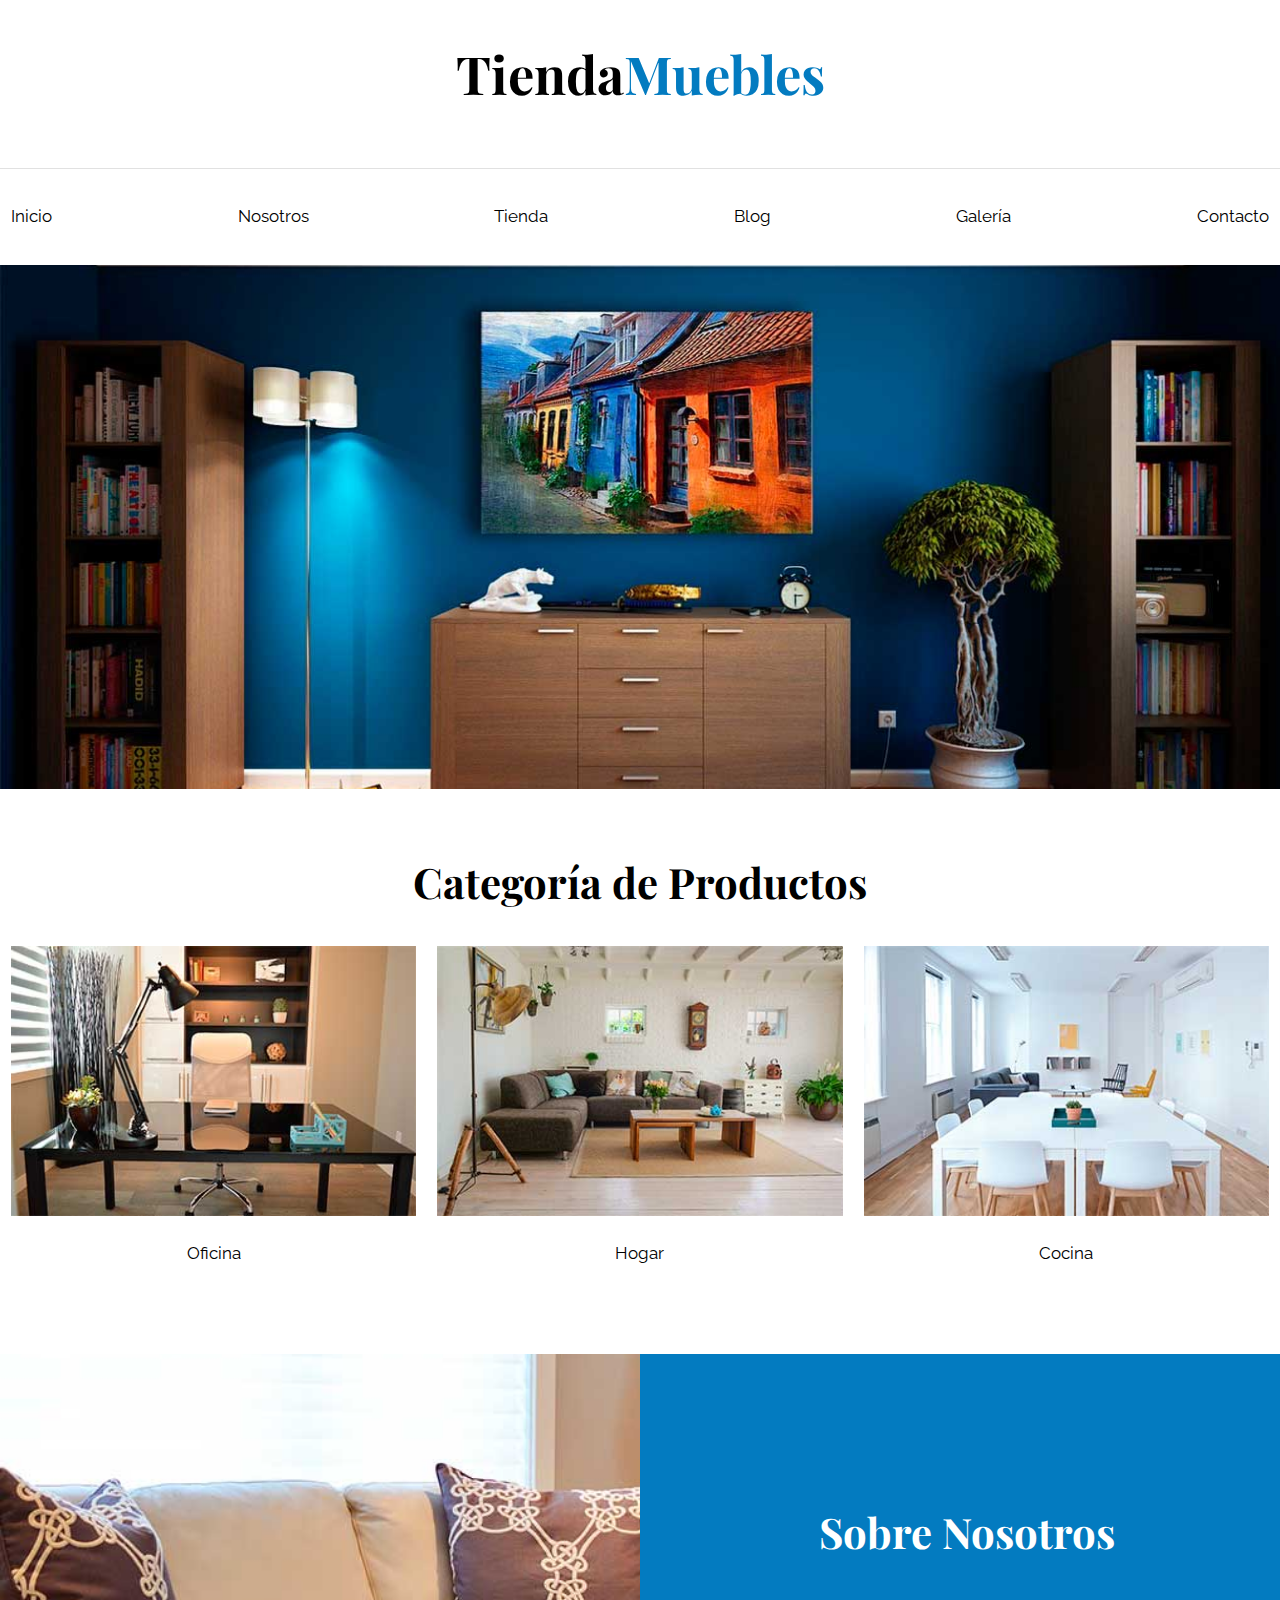
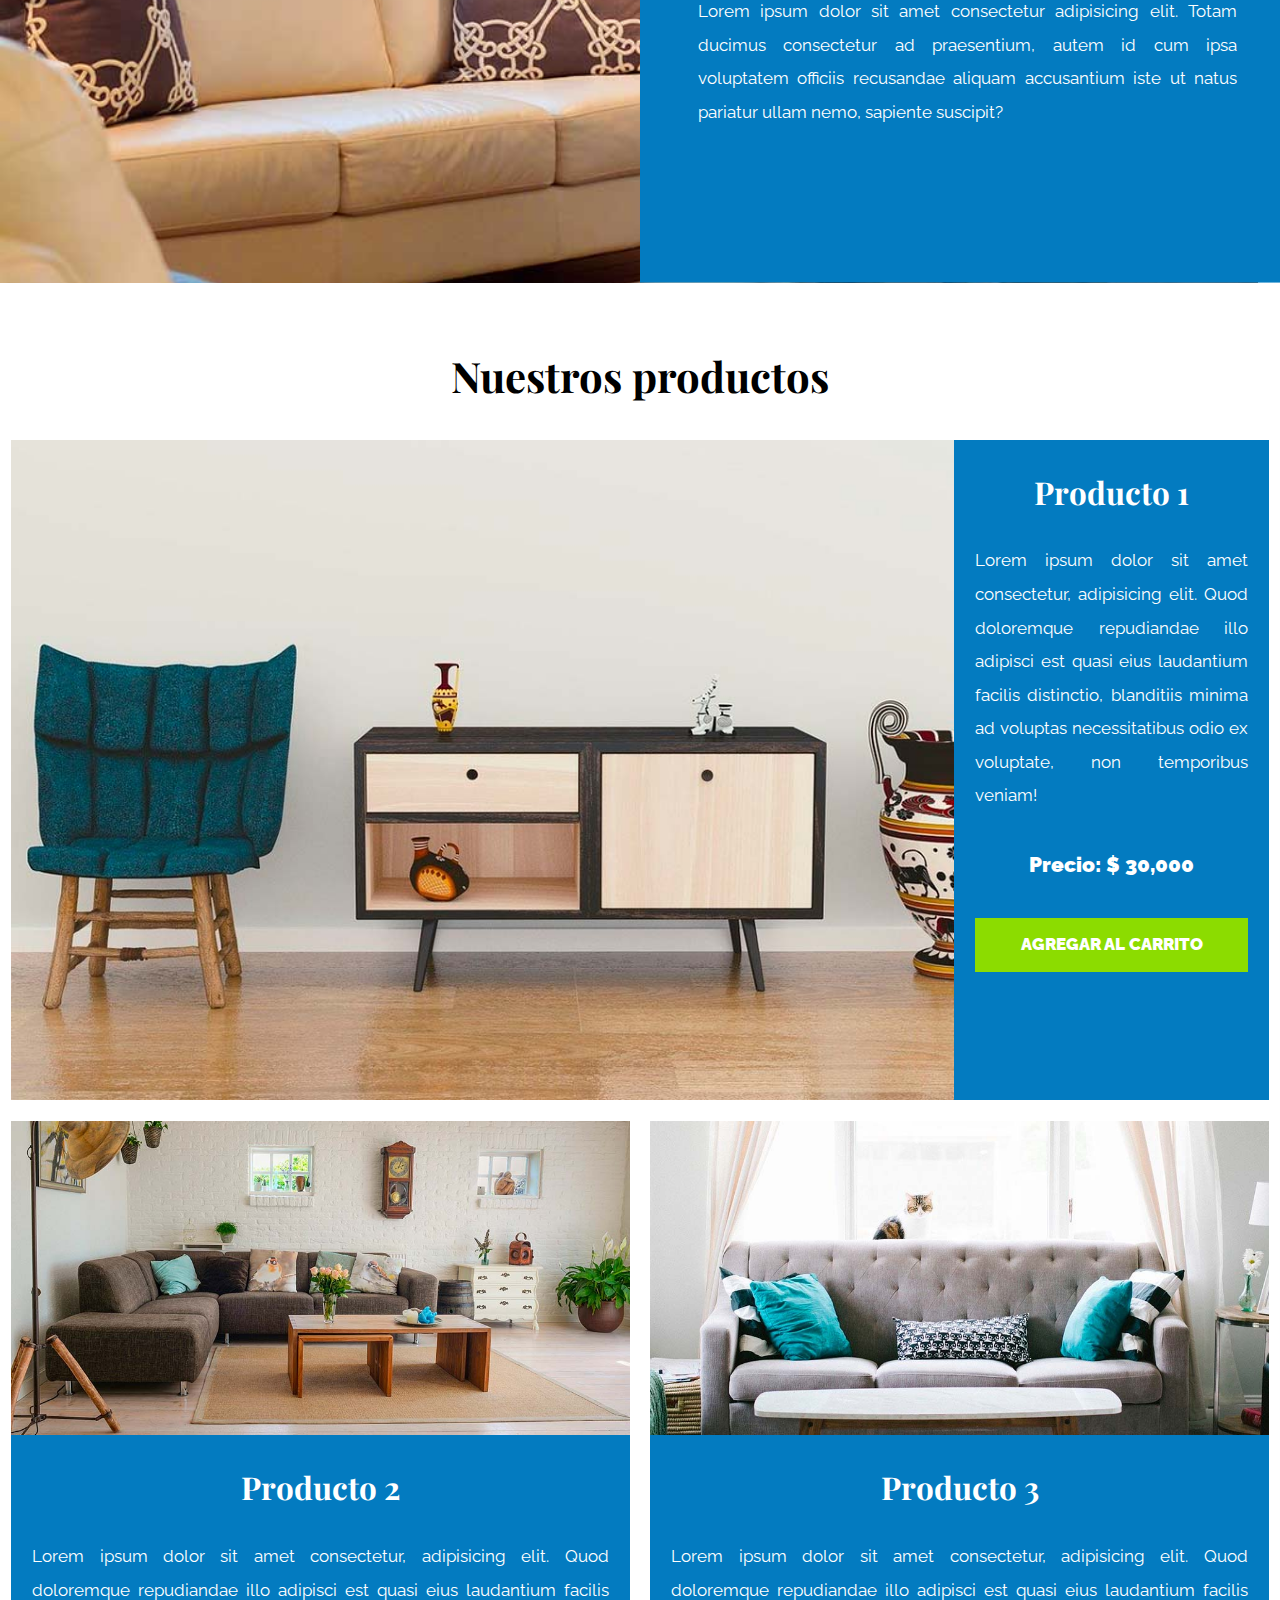
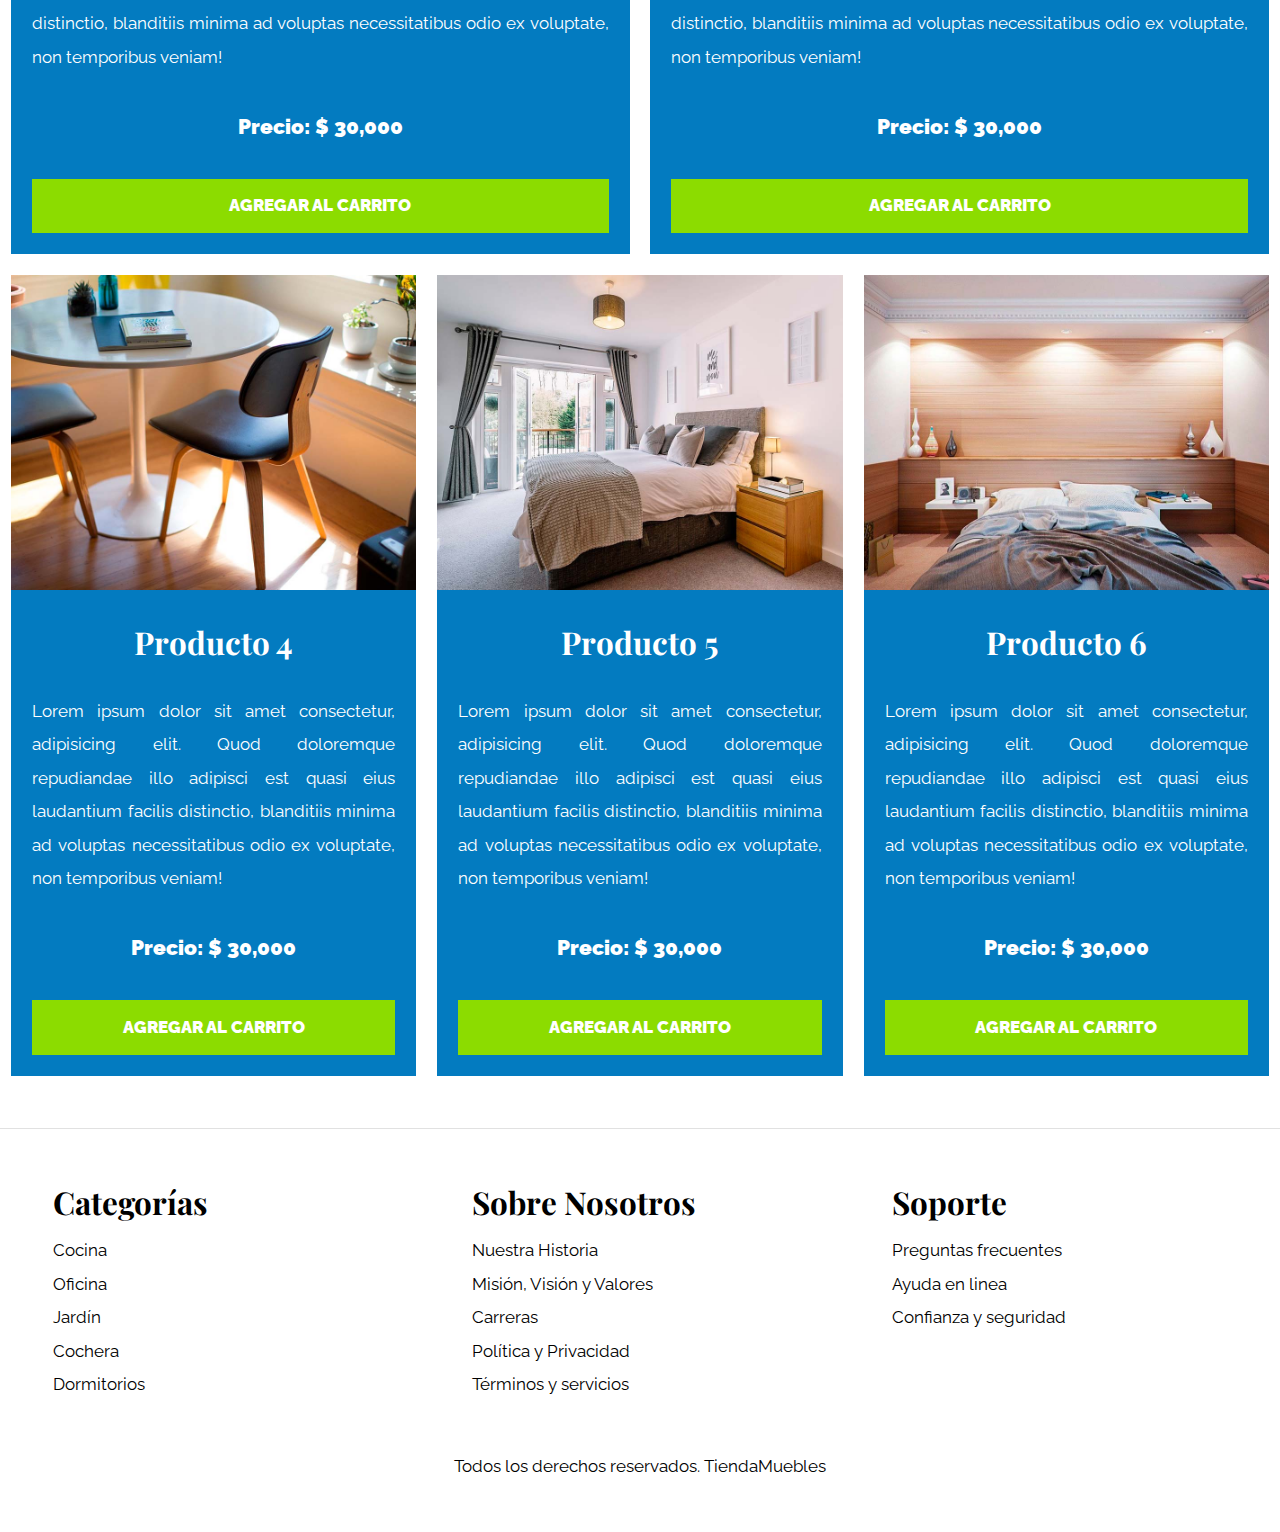
<file: index.html>
<!DOCTYPE html>
<html lang="es">

<head>
    <meta charset="UTF-8">
    <meta name="viewport" content="width=device-width, initial-scale=1.0">
    <title>Ecommerce - Incio</title>
    <link rel="stylesheet" href="/css/normalize.css">
    <link rel="preconnect" href="https://fonts.googleapis.com">
    <link rel="preconnect" href="https://fonts.gstatic.com" crossorigin>
    <link
        href="https://fonts.googleapis.com/css2?family=Playfair+Display:ital,wght@0,400..900;1,400..900&family=Raleway:ital,wght@0,100..900;1,100..900&display=swap"
        rel="stylesheet">
    <link rel="stylesheet" href="css/app.css">

</head>

<body>
    <header>
        <h1 class="nombre-sitio"> Tienda<span>Muebles</span></h1>
    </header>

    <div class="contenedor-navegacion">
        <nav class="nav-principal contenedor">
            <a href="index.html">Inicio</a>
            <a href="nosotros.html">Nosotros</a>
            <a href="tienda.html">Tienda</a>
            <a href="blog.html">Blog</a>
            <a href="galeria.html">Galería</a>
            <a href="contacto.html">Contacto</a>
        </nav>

    </div>
    <div class="hero"></div>

    <section class="contenedor categorias">
        <h2 class="text-center">Categoría de Productos</h2>

        <div class="listado-categoria">
            <div class="categoria">
                <img src="img/categoria1.jpg" alt="Imagen Categoría">
                <a href="#">Oficina</a>
            </div>

            <div class="categoria">
                <img src="img/categoria2.jpg" alt="Imagen Categoría">
                <a href="#">Hogar</a>
            </div>

            <div class="categoria">
                <img src="img/categoria3.jpg" alt="Imagen Categoría">
                <a href="#">Cocina</a>
            </div>
        </div>
    </section>

    <section class="sobre-nosotros">
        <div class="contenedor sobre-nosotros-grid">
            <div class="texto-nosotros">
                <h2>Sobre Nosotros</h2>

                <p>Lorem ipsum dolor sit amet consectetur adipisicing elit. Totam ducimus consectetur ad praesentium,
                    autem
                    id
                    cum ipsa voluptatem officiis recusandae aliquam accusantium iste ut natus pariatur ullam nemo,
                    sapiente
                    suscipit?</p>
            </div>
        </div>

    </section>

    <main class="contenido-principal contenedor">
        <h2 class="text-center">Nuestros productos</h2>

        <div class="listado-productos">
            <div class="producto">
                <img src="img/producto1.jpg" alt="Imagen Producto">

                <div class="texto-producto">
                    <h3 class="text-center">Producto 1</h3>
                    <p>Lorem ipsum dolor sit amet consectetur, adipisicing elit. Quod doloremque repudiandae illo
                        adipisci est quasi eius laudantium facilis distinctio, blanditiis minima ad voluptas
                        necessitatibus odio ex voluptate, non temporibus veniam!</p>

                    <p class="precio text-center">Precio: $ 30,000</p>

                    <a class="btn" href="">Agregar al Carrito</a>
                </div><!-- información de procuto -->
            </div> <!-- fin producto -->

            <div class="producto">
                <img src="img/producto2.jpg" alt="Imagen Producto">

                <div class="texto-producto">
                    <h3 class="text-center">Producto 2</h3>
                    <p>Lorem ipsum dolor sit amet consectetur, adipisicing elit. Quod doloremque repudiandae illo
                        adipisci est quasi eius laudantium facilis distinctio, blanditiis minima ad voluptas
                        necessitatibus odio ex voluptate, non temporibus veniam!</p>

                    <p class="precio text-center">Precio: $ 30,000</p>

                    <a class="btn" href="">Agregar al Carrito</a>
                </div> <!-- información producto -->
            </div> <!-- Fin producto -->

            <div class="producto">
                <img src="img/producto3.jpg" alt="Imagen Producto">

                <div class="texto-producto">
                    <h3 class="text-center">Producto 3</h3>
                    <p>Lorem ipsum dolor sit amet consectetur, adipisicing elit. Quod doloremque repudiandae illo
                        adipisci est quasi eius laudantium facilis distinctio, blanditiis minima ad voluptas
                        necessitatibus odio ex voluptate, non temporibus veniam!</p>

                    <p class="precio text-center">Precio: $ 30,000</p>

                    <a class="btn" href="">Agregar al Carrito</a>
                </div> <!-- información producto -->
            </div> <!-- Fin producto -->

            <div class="producto">
                <img src="img/producto4.jpg" alt="Imagen Producto">

                <div class="texto-producto">
                    <h3 class="text-center">Producto 4</h3>
                    <p>Lorem ipsum dolor sit amet consectetur, adipisicing elit. Quod doloremque repudiandae illo
                        adipisci est quasi eius laudantium facilis distinctio, blanditiis minima ad voluptas
                        necessitatibus odio ex voluptate, non temporibus veniam!</p>

                    <p class="precio text-center">Precio: $ 30,000</p>

                    <a class="btn" href="">Agregar al Carrito</a>
                </div> <!-- información producto -->
            </div> <!-- Fin producto -->

            <div class="producto">
                <img src="img/producto5.jpg" alt="Imagen Producto">

                <div class="texto-producto">
                    <h3 class="text-center">Producto 5</h3>
                    <p>Lorem ipsum dolor sit amet consectetur, adipisicing elit. Quod doloremque repudiandae illo
                        adipisci est quasi eius laudantium facilis distinctio, blanditiis minima ad voluptas
                        necessitatibus odio ex voluptate, non temporibus veniam!</p>

                    <p class="precio text-center">Precio: $ 30,000</p>

                    <a class="btn" href="">Agregar al Carrito</a>
                </div> <!-- información producto -->
            </div> <!-- Fin producto -->

            <div class="producto">
                <img src="img/producto6.jpg" alt="Imagen Producto">

                <div class="texto-producto">
                    <h3 class="text-center">Producto 6</h3>
                    <p>Lorem ipsum dolor sit amet consectetur, adipisicing elit. Quod doloremque repudiandae illo
                        adipisci est quasi eius laudantium facilis distinctio, blanditiis minima ad voluptas
                        necessitatibus odio ex voluptate, non temporibus veniam!</p>

                    <p class="precio text-center">Precio: $ 30,000</p>

                    <a class="btn" href="">Agregar al Carrito</a>
                </div> <!-- información producto -->
            </div> <!-- Fin producto -->
        </div> <!-- Fin de lista productos -->

    </main>

    <footer class="contenedor-footer">

        <div class=" contenedor">
            <div class="contenido-footer">
                <div class="enlace-footer">
                    <h3>Categorías</h3>
                    <nav class="navegacion">
                        <a href="#">Cocina</a>
                        <a href="#">Oficina</a>
                        <a href="#">Jardín</a>
                        <a href="#">Cochera</a>
                        <a href="#">Dormitorios</a>
                    </nav>
                </div> <!-- fin -->

                <div class="enlace-footer">
                    <h3>Sobre Nosotros</h3>
                    <nav class="navegacion">
                        <a href="#">Nuestra Historia</a>
                        <a href="#">Misión, Visión y Valores</a>
                        <a href="#">Carreras</a>
                        <a href="#">Política y Privacidad</a>
                        <a href="#">Términos y servicios</a>
                    </nav>
                </div> <!-- fin -->

                <div class="enlace-footer">
                    <h3>Soporte</h3>
                    <nav class="navegacion">
                        <a href="#">Preguntas frecuentes</a>
                        <a href="#">Ayuda en linea</a>
                        <a href="#">Confianza y seguridad</a>
                    </nav>
                </div> <!-- fin -->
            </div> <!-- fin contenido-footer -->
        </div> <!-- fin contenedor-->
        <p>Todos los derechos reservados. TiendaMuebles</p>
    </footer>

</body>

</html>
</file>
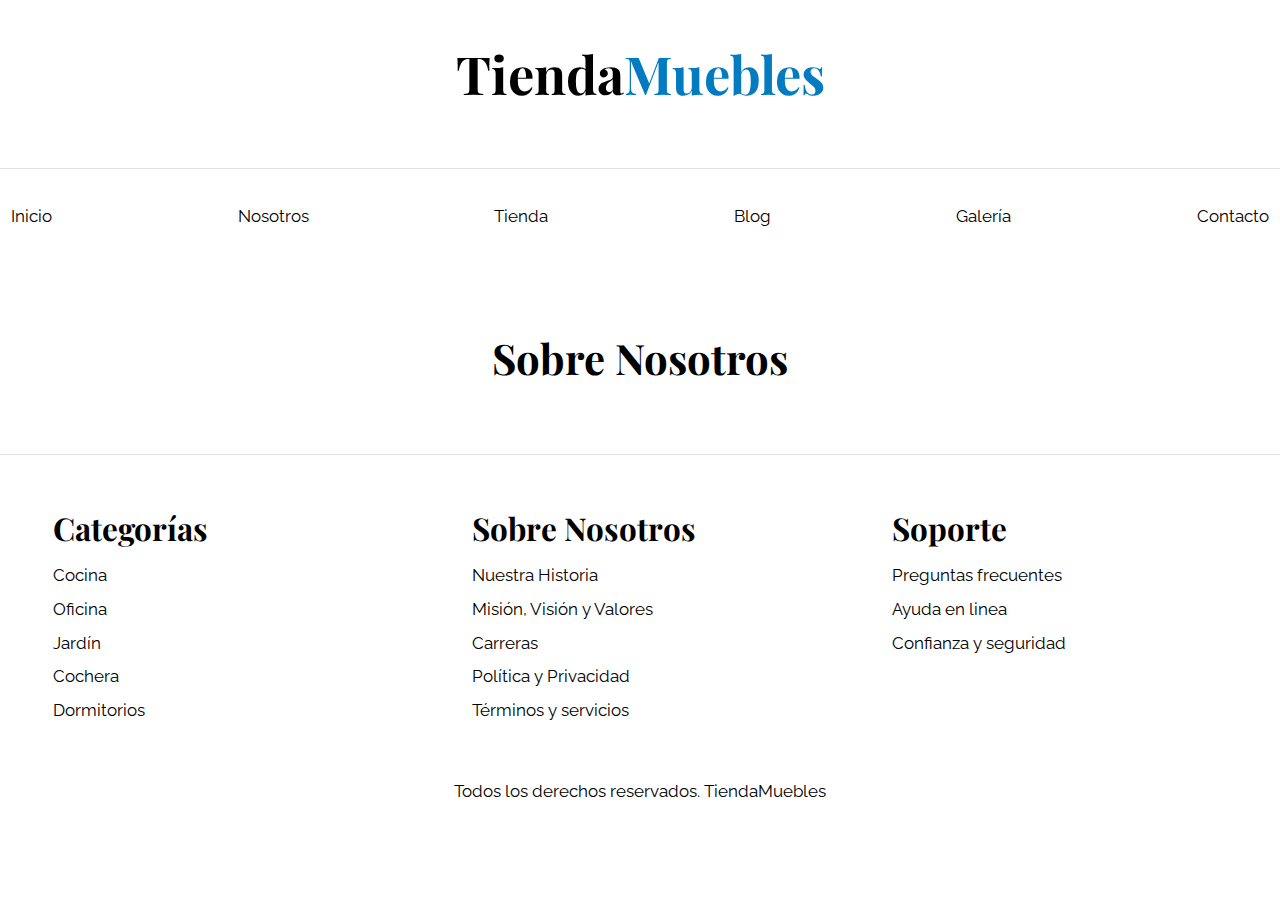
<file: base.html>
<!DOCTYPE html>
<html lang="es">

<head>
    <meta charset="UTF-8">
    <meta name="viewport" content="width=device-width, initial-scale=1.0">
    <title>Ecommerce - Nosotros</title>
    <link rel="stylesheet" href="/css/normalize.css">
    <link rel="preconnect" href="https://fonts.googleapis.com">
    <link rel="preconnect" href="https://fonts.gstatic.com" crossorigin>
    <link
        href="https://fonts.googleapis.com/css2?family=Playfair+Display:ital,wght@0,400..900;1,400..900&family=Raleway:ital,wght@0,100..900;1,100..900&display=swap"
        rel="stylesheet">
    <link rel="stylesheet" href="/css/app.css">
</head>

<body>
    <header>
        <h1 class="nombre-sitio"> Tienda<span>Muebles</span></h1>
    </header>

    <div class="contenedor-navegacion">
        <nav class="nav-principal contenedor">
            <a href="index.html">Inicio</a>
            <a href="nosotros.html">Nosotros</a>
            <a href="tienda.html">Tienda</a>
            <a href="blog.html">Blog</a>
            <a href="galeria.html">Galería</a>
            <a href="contacto.html">Contacto</a>
        </nav>

    </div>

    <main class="contenido-principal contenedor">
        <h2 class="text-center">Sobre Nosotros</h2>


    </main>
    <footer class="contenedor-footer">

        <div class=" contenedor">
            <div class="contenido-footer">
                <div class="enlace-footer">
                    <h3>Categorías</h3>
                    <nav class="navegacion">
                        <a href="#">Cocina</a>
                        <a href="#">Oficina</a>
                        <a href="#">Jardín</a>
                        <a href="#">Cochera</a>
                        <a href="#">Dormitorios</a>
                    </nav>
                </div> <!-- fin -->

                <div class="enlace-footer">
                    <h3>Sobre Nosotros</h3>
                    <nav class="navegacion">
                        <a href="#">Nuestra Historia</a>
                        <a href="#">Misión, Visión y Valores</a>
                        <a href="#">Carreras</a>
                        <a href="#">Política y Privacidad</a>
                        <a href="#">Términos y servicios</a>
                    </nav>
                </div> <!-- fin -->

                <div class="enlace-footer">
                    <h3>Soporte</h3>
                    <nav class="navegacion">
                        <a href="#">Preguntas frecuentes</a>
                        <a href="#">Ayuda en linea</a>
                        <a href="#">Confianza y seguridad</a>
                    </nav>
                </div> <!-- fin -->
            </div> <!-- fin contenido-footer -->
        </div> <!-- fin contenedor-->
        <p>Todos los derechos reservados. TiendaMuebles</p>
    </footer>

</body>

</html>
</file>
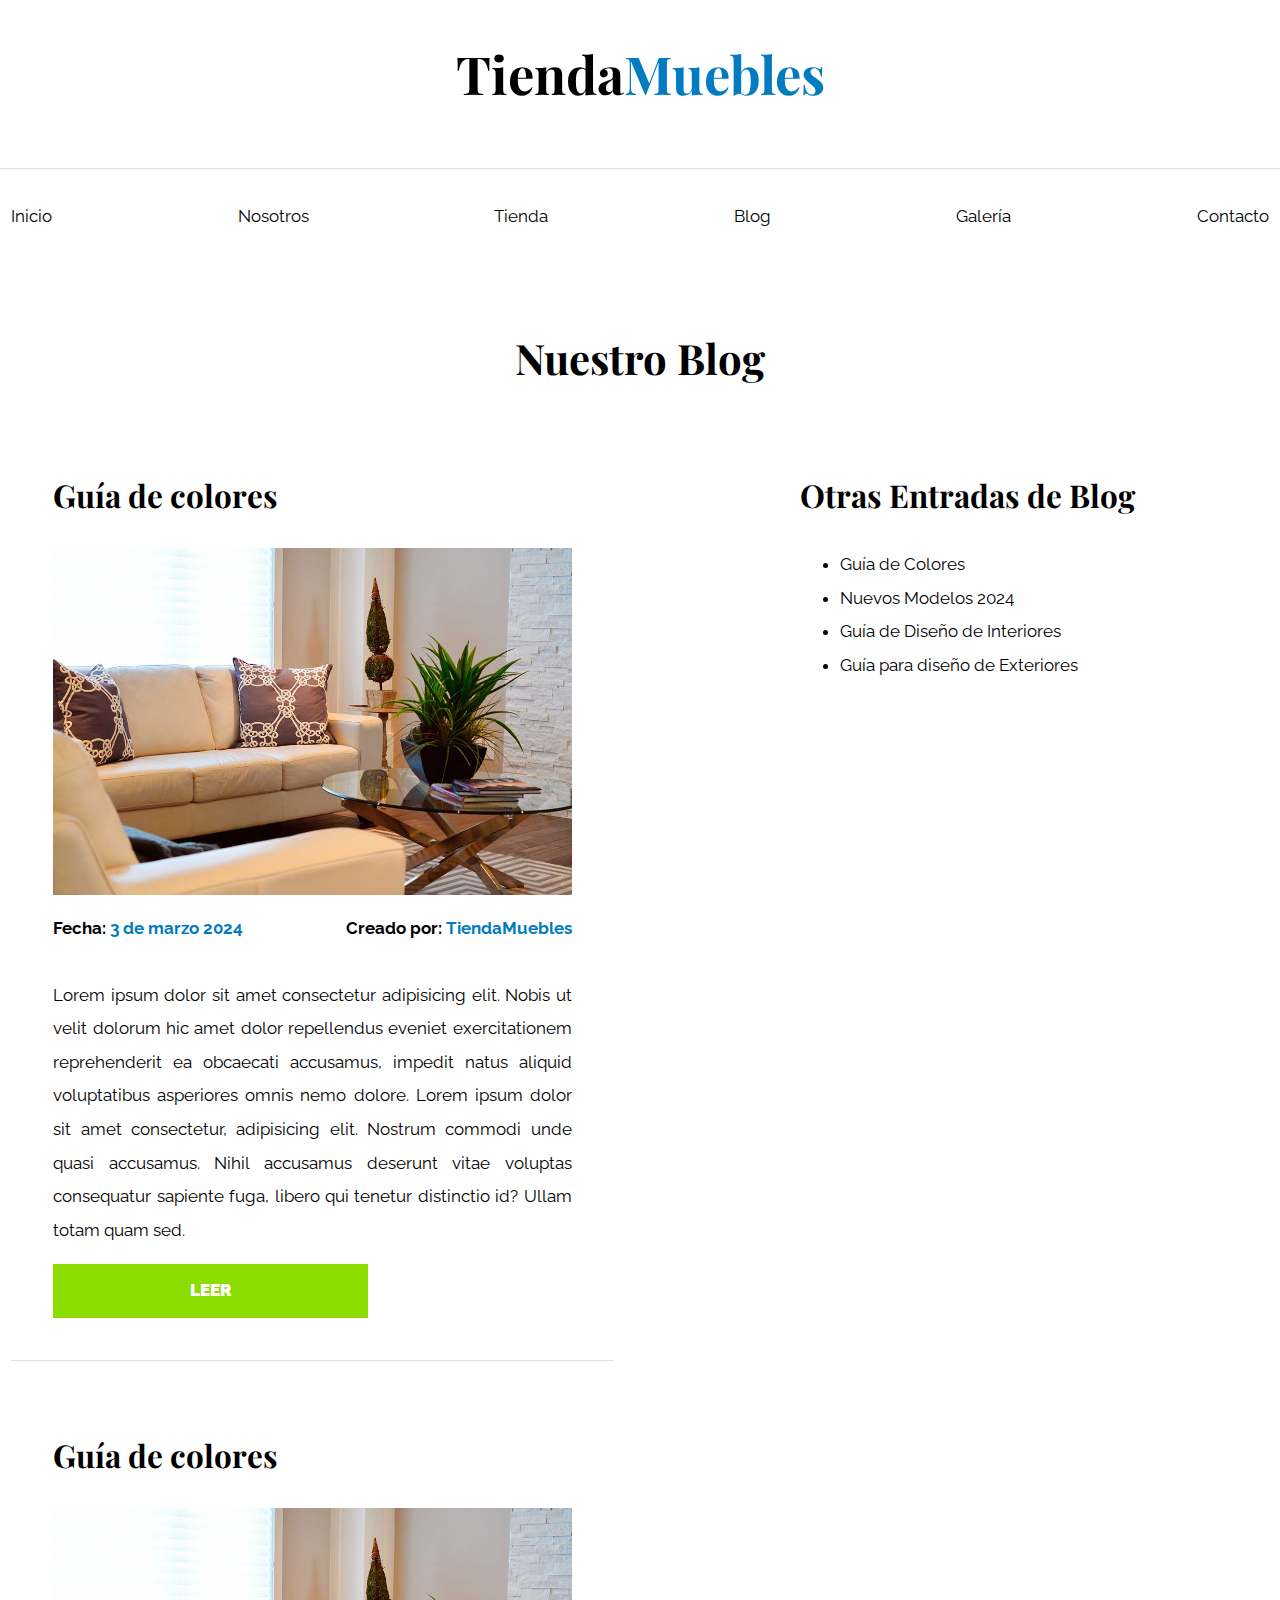
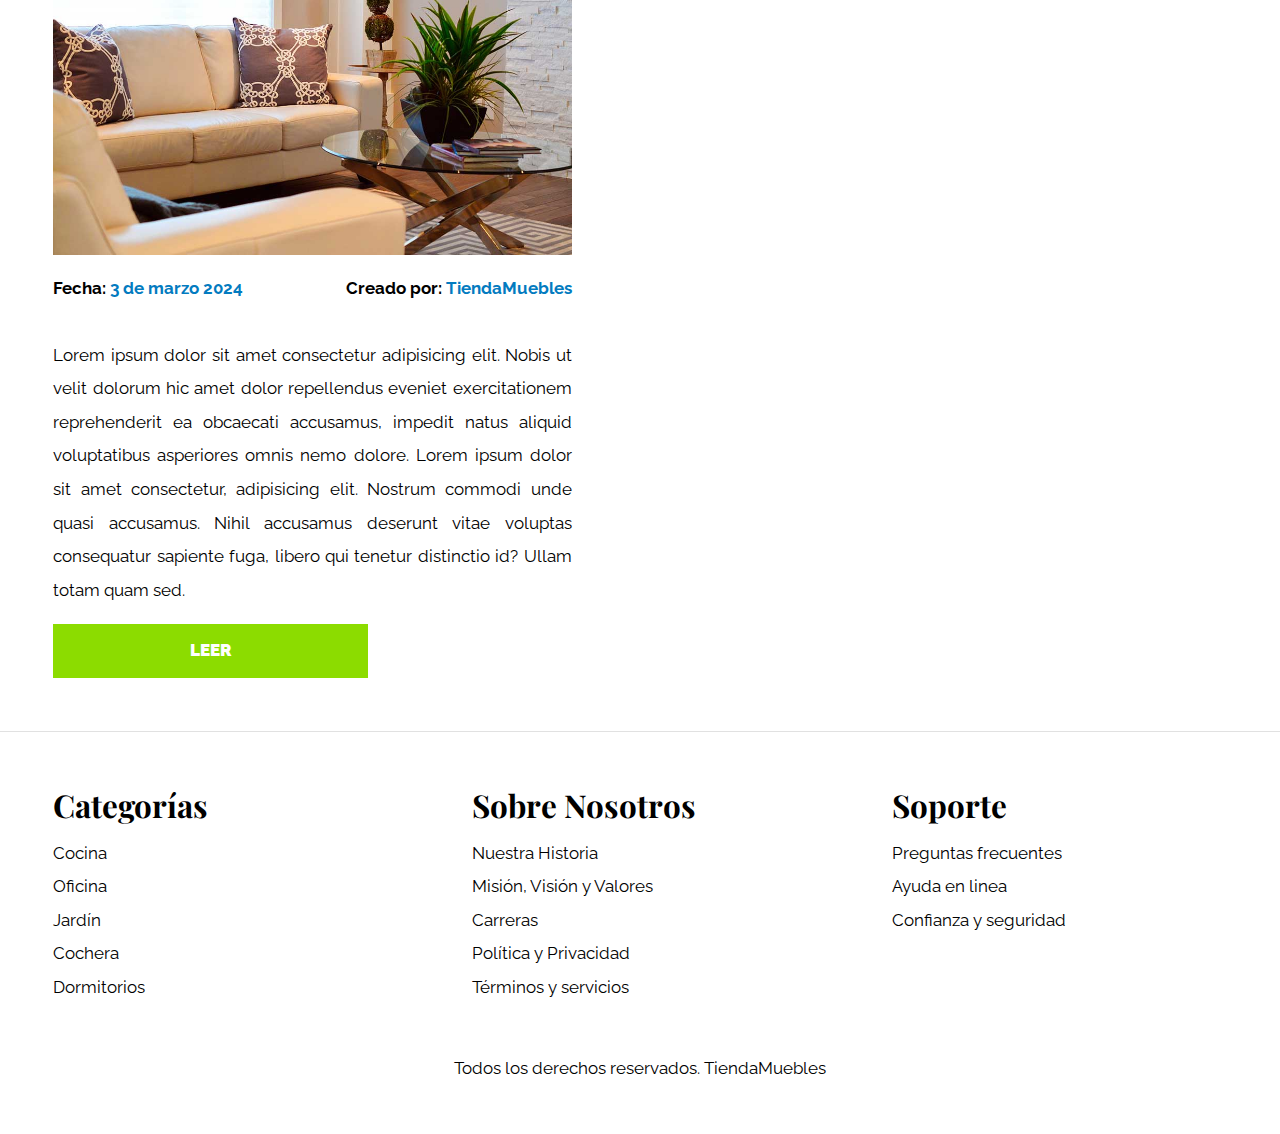
<file: blog.html>
<!DOCTYPE html>
<html lang="es">

<head>
    <meta charset="UTF-8">
    <meta name="viewport" content="width=device-width, initial-scale=1.0">
    <title>Ecommerce - Blog</title>
    <link rel="stylesheet" href="css/normalize.css">
    <link rel="preconnect" href="https://fonts.googleapis.com">
    <link rel="preconnect" href="https://fonts.gstatic.com" crossorigin>
    <link
        href="https://fonts.googleapis.com/css2?family=Playfair+Display:ital,wght@0,400..900;1,400..900&family=Raleway:ital,wght@0,100..900;1,100..900&display=swap"
        rel="stylesheet">
    <link rel="stylesheet" href="css/app.css">
</head>

<body>
    <header>
        <h1 class="nombre-sitio"> Tienda<span>Muebles</span></h1>
    </header>

    <div class="contenedor-navegacion">
        <nav class="nav-principal contenedor">
            <a href="index.html">Inicio</a>
            <a href="nosotros.html">Nosotros</a>
            <a href="tienda.html">Tienda</a>
            <a href="blog.html">Blog</a>
            <a href="galeria.html">Galería</a>
            <a href="contacto.html">Contacto</a>
        </nav>

    </div>

    <main class="contenido-principal contenedor">
        <h2 class="text-center">Nuestro Blog</h2>

        <section class="contenedor-blog">

            <div class="blog">

                <article class="entrada">
                    <h3>Guía de colores</h3>

                    <div>
                        <img src="img/nosotros.jpg" alt="">
                    </div>

                    <div class="informacion">
                        <p>Fecha: <span>3 de marzo 2024</span></p>
                        <p>Creado por: <span>TiendaMuebles</span></p>
                    </div>

                    <div class="info-blog">
                        <p>Lorem ipsum dolor sit amet consectetur adipisicing elit. Nobis ut velit dolorum hic amet
                            dolor
                            repellendus eveniet exercitationem reprehenderit ea obcaecati accusamus, impedit natus
                            aliquid
                            voluptatibus asperiores omnis nemo dolore. Lorem ipsum dolor sit amet consectetur,
                            adipisicing
                            elit. Nostrum commodi unde quasi accusamus. Nihil accusamus deserunt vitae voluptas
                            consequatur
                            sapiente fuga, libero qui tenetur distinctio id? Ullam totam quam sed.</>
                    </div>
                    <a class="btn max-width-30" href="entrada.html">Leer</a>

                </article>

                <article class="entrada">
                    <h3>Guía de colores</h3>

                    <div>
                        <img src="img/nosotros.jpg" alt="">
                    </div>

                    <div class="informacion">
                        <p>Fecha: <span>3 de marzo 2024</span></p>
                        <p>Creado por: <span>TiendaMuebles</span></p>
                    </div>

                    <div class="info-blog">
                        <p>Lorem ipsum dolor sit amet consectetur adipisicing elit. Nobis ut velit dolorum hic amet
                            dolor
                            repellendus eveniet exercitationem reprehenderit ea obcaecati accusamus, impedit natus
                            aliquid
                            voluptatibus asperiores omnis nemo dolore. Lorem ipsum dolor sit amet consectetur,
                            adipisicing
                            elit. Nostrum commodi unde quasi accusamus. Nihil accusamus deserunt vitae voluptas
                            consequatur
                            sapiente fuga, libero qui tenetur distinctio id? Ullam totam quam sed.</p>
                    </div>
                    <a class="btn max-width-30" href="entrada.html">Leer</a>
                </article>
            </div>


            <aside class="sidebar contenedor">
                <h3>Otras Entradas de Blog</h3>
                <div>
                    <ul>
                        <li><a href="entrada.html">Guía de Colores</a></li>
                        <li><a href="">Nuevos Modelos 2024</a></li>
                        <li><a href="">Guía de Diseño de Interiores</a></li>
                        <li><a href="">Guía para diseño de Exteriores</a></li>
                    </ul>
                </div>
            </aside>
            </div> <!-- fin blog -->
        </section>

    </main>

    <footer class="contenedor-footer">

        <div class=" contenedor">
            <div class="contenido-footer">
                <div class="enlace-footer">
                    <h3>Categorías</h3>
                    <nav class="navegacion">
                        <a href="#">Cocina</a>
                        <a href="#">Oficina</a>
                        <a href="#">Jardín</a>
                        <a href="#">Cochera</a>
                        <a href="#">Dormitorios</a>
                    </nav>
                </div> <!-- fin -->

                <div class="enlace-footer">
                    <h3>Sobre Nosotros</h3>
                    <nav class="navegacion">
                        <a href="#">Nuestra Historia</a>
                        <a href="#">Misión, Visión y Valores</a>
                        <a href="#">Carreras</a>
                        <a href="#">Política y Privacidad</a>
                        <a href="#">Términos y servicios</a>
                    </nav>
                </div> <!-- fin -->

                <div class="enlace-footer">
                    <h3>Soporte</h3>
                    <nav class="navegacion">
                        <a href="#">Preguntas frecuentes</a>
                        <a href="#">Ayuda en linea</a>
                        <a href="#">Confianza y seguridad</a>
                    </nav>
                </div> <!-- fin -->
            </div> <!-- fin contenido-footer -->
        </div> <!-- fin contenedor-->
        <p>Todos los derechos reservados. TiendaMuebles</p>
    </footer>

</body>

</html>
</file>
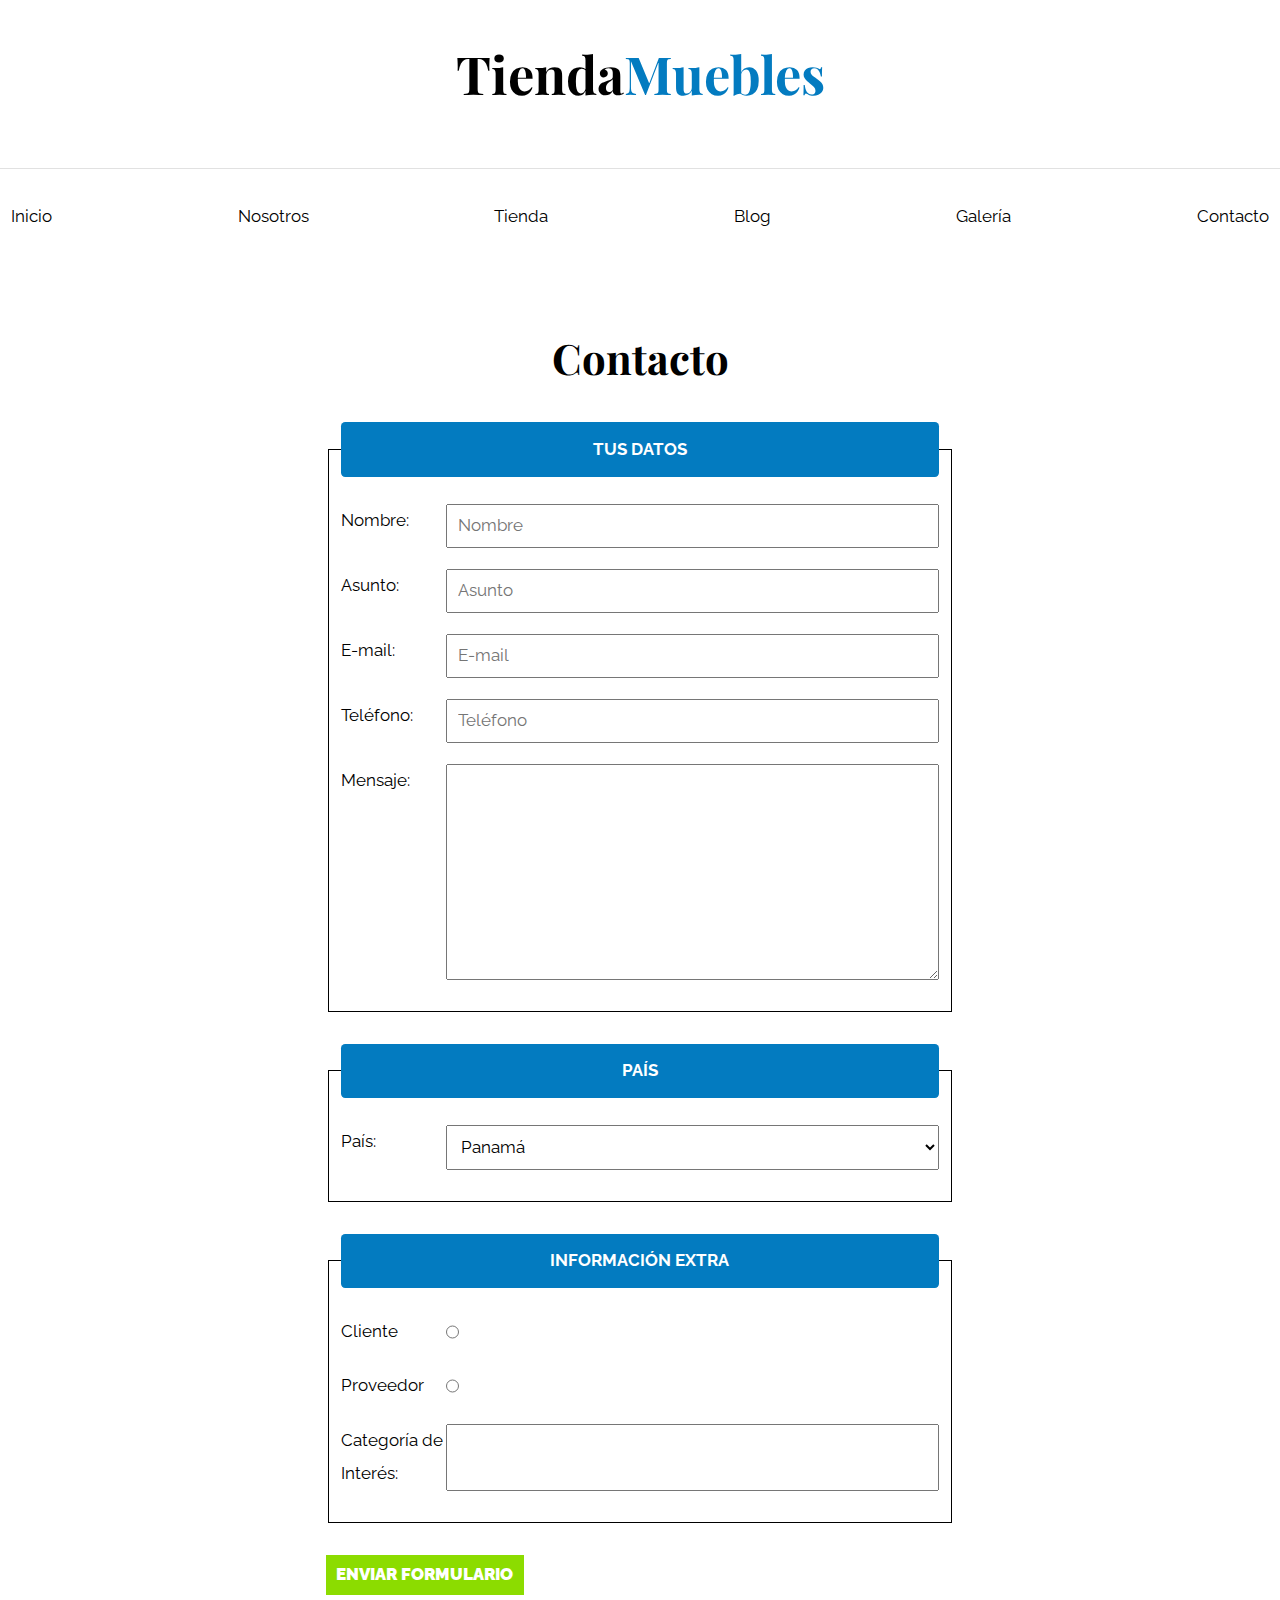
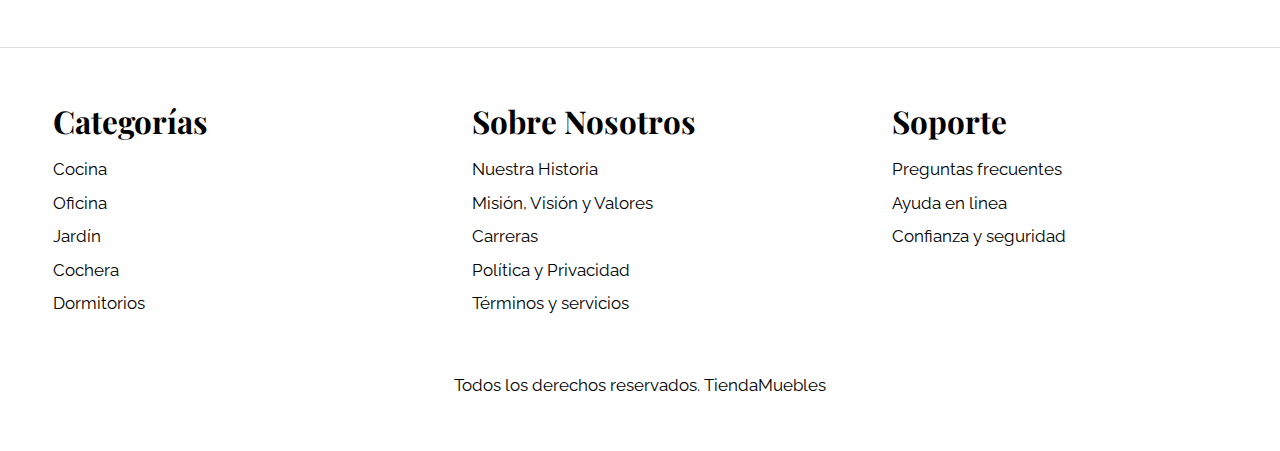
<file: contacto.html>
<!DOCTYPE html>
<html lang="es">

<head>
    <meta charset="UTF-8">
    <meta name="viewport" content="width=device-width, initial-scale=1.0">
    <title>Ecommerce - Contacto</title>
    <link rel="stylesheet" href="css/normalize.css">
    <link rel="preconnect" href="https://fonts.googleapis.com">
    <link rel="preconnect" href="https://fonts.gstatic.com" crossorigin>
    <link
        href="https://fonts.googleapis.com/css2?family=Playfair+Display:ital,wght@0,400..900;1,400..900&family=Raleway:ital,wght@0,100..900;1,100..900&display=swap"
        rel="stylesheet">
    <link rel="stylesheet" href="css/app.css">
</head>

<body>
    <header>
        <h1 class="nombre-sitio"> Tienda<span>Muebles</span></h1>
    </header>

    <div class="contenedor-navegacion">
        <nav class="nav-principal contenedor">
            <a href="index.html">Inicio</a>
            <a href="nosotros.html">Nosotros</a>
            <a href="tienda.html">Tienda</a>
            <a href="blog.html">Blog</a>
            <a href="galeria.html">Galería</a>
            <a href="contacto.html">Contacto</a>
        </nav>

    </div>

    <main class="contenido-principal contenedor">
        <h2 class="text-center">Contacto</h2>

        <form action="" class="formulario">

            <fieldset>
                <legend class="titulo-separador">Tus Datos</legend>

                <div class="campo">
                    <label for="nombre">Nombre:</label>
                    <input id="nombre" type="text" placeholder="Nombre" required>
                </div>

                <div class="campo">
                    <label for="asunto">Asunto:</label>
                    <input id="asunto" type="text" placeholder="Asunto" required>
                </div>

                <div class="campo">
                    <label for="email">E-mail:</label>
                    <input id="email" type="email" placeholder="E-mail" required>
                </div>

                <div class="campo">
                    <label for="telefono">Teléfono:</label>
                    <input id="telefono" type="tel" placeholder="Teléfono" required>
                </div>

                <div class="campo">
                    <label for="mensaje">Mensaje:</label>
                    <textarea name="" id="mensaje" cols="30" rows="10"></textarea>
                </div>
            </fieldset> <!-- Fin Datos -->

            <fieldset>
                <legend>País</legend>

                <div class="campo">
                    <label for="pais">País:</label>
                    <select name="" id="pais">
                        <option value="" disabled>-- Seleccionar --</option>
                        <option value="PA">Panamá</option>
                        <option value="AR">Argentina</option>
                    </select>
                </div>
            </fieldset> <!-- Fin país -->

            <fieldset>
                <legend>Información Extra</legend>
                <div class="campo">
                    <label for="cliente">Cliente</label>
                    <input id="cliente" type="radio" name="tipo">
                </div>

                <div class="campo">
                    <label for="proveedor">Proveedor</label>
                    <input id="proveedor" type="radio" name="tipo">
                </div>

                <div class="campo">
                    <label for="">Categoría de Interés:</label>
                    <input list="categoria" name="categoria">
                    <datalist id="categoria">
                        <option value="Cocina">
                        <option value="Exterior">
                        <option value="Recamaras">
                        <option value="Oficinas">
                        <option value="Televisión">
                    </datalist>
                </div>
            </fieldset> <!-- fin información extra -->

            <input class="btn" type="submit" value="Enviar Formulario">

        </form>

    </main>

    <footer class="contenedor-footer">

        <div class=" contenedor">
            <div class="contenido-footer">
                <div class="enlace-footer">
                    <h3>Categorías</h3>
                    <nav class="navegacion">
                        <a href="#">Cocina</a>
                        <a href="#">Oficina</a>
                        <a href="#">Jardín</a>
                        <a href="#">Cochera</a>
                        <a href="#">Dormitorios</a>
                    </nav>
                </div> <!-- fin -->

                <div class="enlace-footer">
                    <h3>Sobre Nosotros</h3>
                    <nav class="navegacion">
                        <a href="#">Nuestra Historia</a>
                        <a href="#">Misión, Visión y Valores</a>
                        <a href="#">Carreras</a>
                        <a href="#">Política y Privacidad</a>
                        <a href="#">Términos y servicios</a>
                    </nav>
                </div> <!-- fin -->

                <div class="enlace-footer">
                    <h3>Soporte</h3>
                    <nav class="navegacion">
                        <a href="#">Preguntas frecuentes</a>
                        <a href="#">Ayuda en linea</a>
                        <a href="#">Confianza y seguridad</a>
                    </nav>
                </div> <!-- fin -->
            </div> <!-- fin contenido-footer -->
        </div> <!-- fin contenedor-->
        <p>Todos los derechos reservados. TiendaMuebles</p>
    </footer>

</body>

</html>
</file>
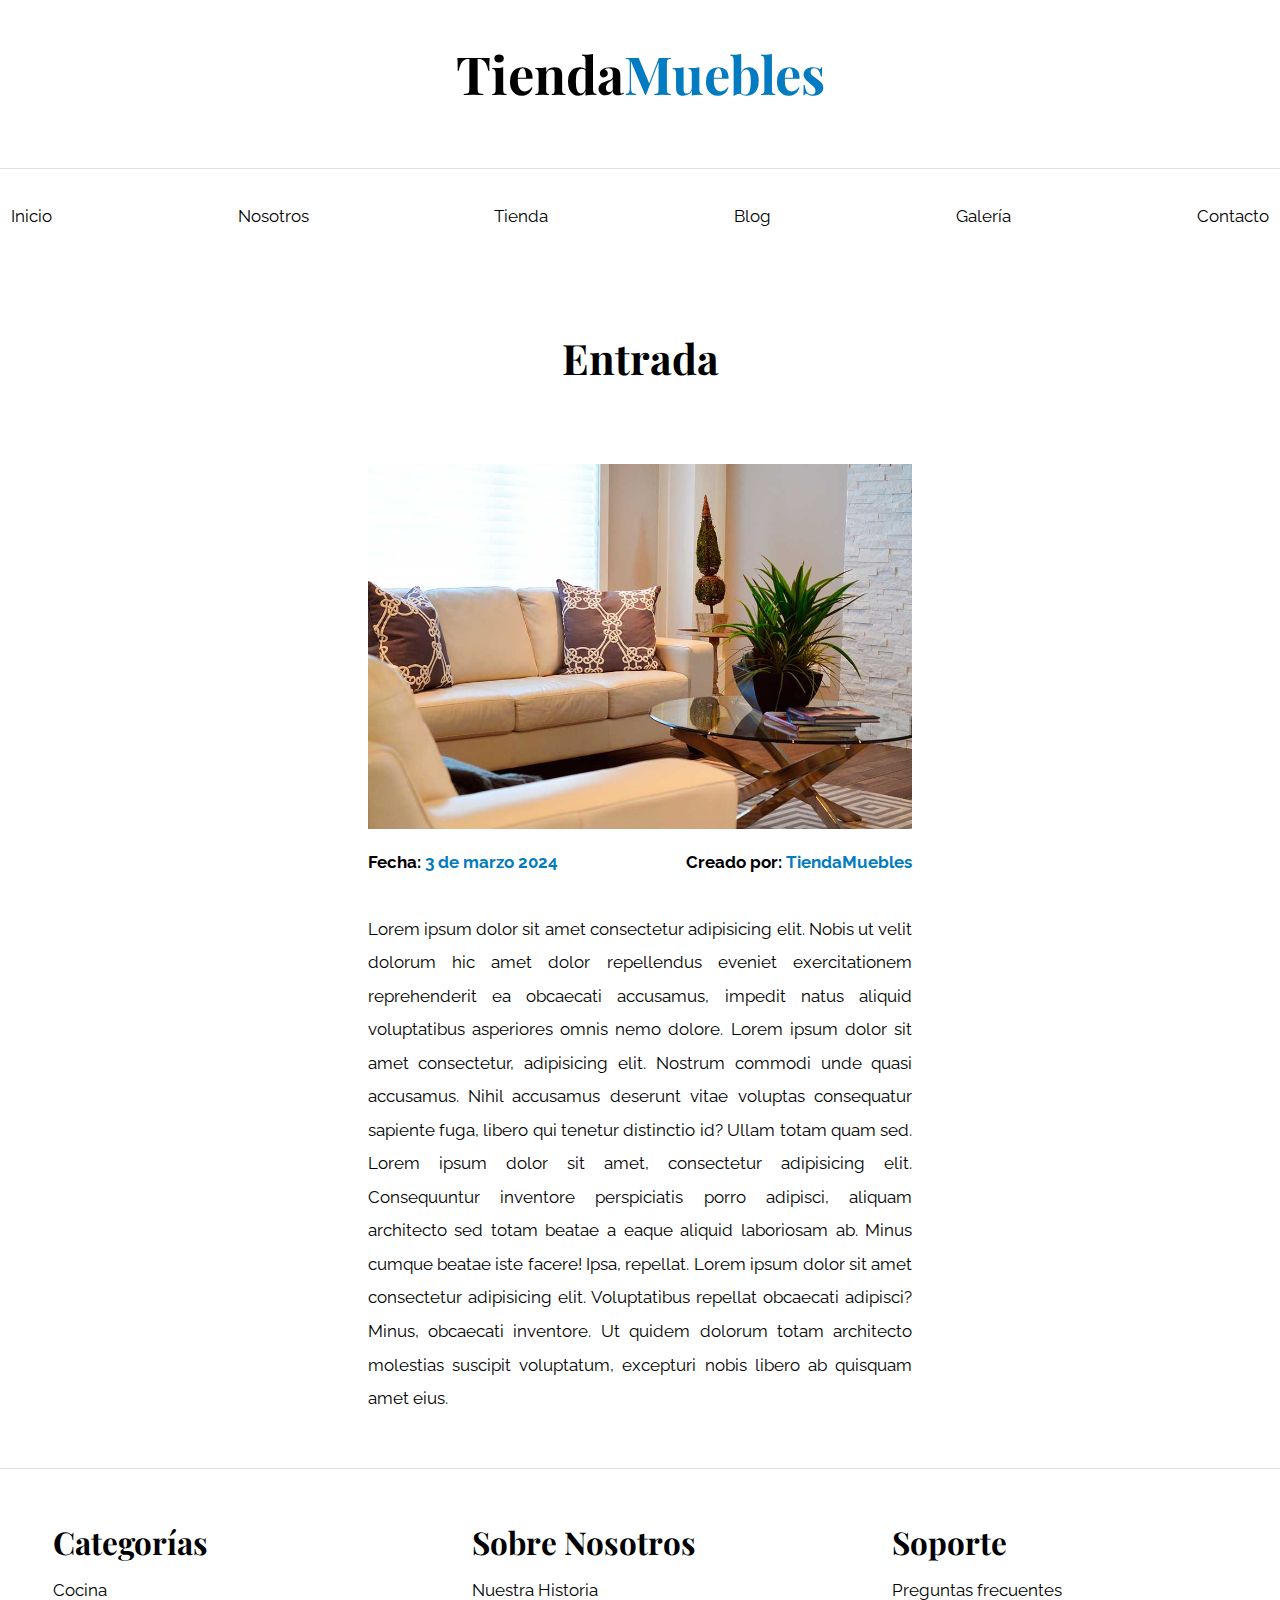
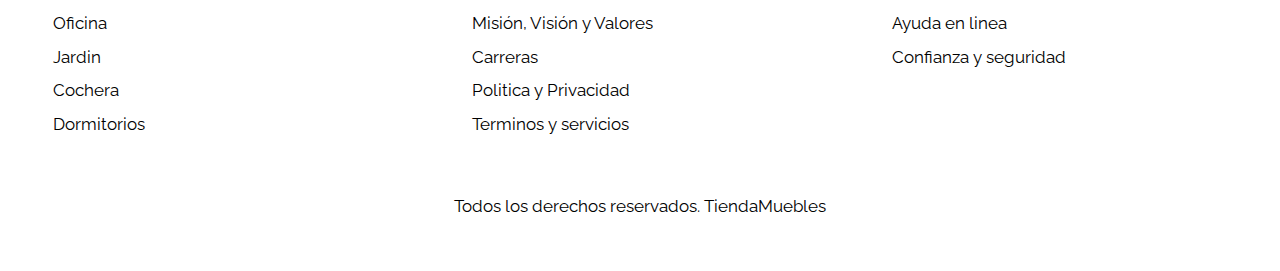
<file: entrada.html>
<!DOCTYPE html>
<html lang="es">

<head>
    <meta charset="UTF-8">
    <meta name="viewport" content="width=device-width, initial-scale=1.0">
    <title>Ecommerce - Entrada</title>
    <link rel="stylesheet" href="/css/normalize.css">
    <link rel="preconnect" href="https://fonts.googleapis.com">
    <link rel="preconnect" href="https://fonts.gstatic.com" crossorigin>
    <link
        href="https://fonts.googleapis.com/css2?family=Playfair+Display:ital,wght@0,400..900;1,400..900&family=Raleway:ital,wght@0,100..900;1,100..900&display=swap"
        rel="stylesheet">
    <link rel="stylesheet" href="/css/app.css">
</head>

<body>
    <header>
        <h1 class="nombre-sitio"> Tienda<span>Muebles</span></h1>
    </header>

    <div class="contenedor-navegacion">
        <nav class="nav-principal contenedor">
            <a href="index.html">Inicio</a>
            <a href="nosotros.html">Nosotros</a>
            <a href="tienda.html">Tienda</a>
            <a href="blog.html">Blog</a>
            <a href="galeria.html">Galería</a>
            <a href="contacto.html">Contacto</a>
        </nav>

    </div>

    <main class="contenido-principal contenedor">
        <h2 class="text-center">Entrada</h2>

        <article class="entrada contenido-principal-entrada">

            <div class="imagen-entrada">
                <img src="/img/nosotros.jpg" alt="">
            </div>

            <div class="informacion">
                <p>Fecha: <span>3 de marzo 2024</span></p>
                <p>Creado por: <span>TiendaMuebles</span></p>
            </div>

            <div class="info-blog">
                <p>Lorem ipsum dolor sit amet consectetur adipisicing elit. Nobis ut velit dolorum hic amet
                    dolor
                    repellendus eveniet exercitationem reprehenderit ea obcaecati accusamus, impedit natus
                    aliquid
                    voluptatibus asperiores omnis nemo dolore. Lorem ipsum dolor sit amet consectetur,
                    adipisicing
                    elit. Nostrum commodi unde quasi accusamus. Nihil accusamus deserunt vitae voluptas
                    consequatur
                    sapiente fuga, libero qui tenetur distinctio id? Ullam totam quam sed. Lorem ipsum dolor sit amet,
                    consectetur adipisicing elit. Consequuntur inventore perspiciatis porro adipisci, aliquam architecto
                    sed totam beatae a eaque aliquid laboriosam ab. Minus cumque beatae iste facere! Ipsa, repellat.
                    Lorem ipsum dolor sit amet consectetur adipisicing elit. Voluptatibus repellat obcaecati adipisci?
                    Minus, obcaecati inventore. Ut quidem dolorum totam architecto molestias suscipit voluptatum,
                    excepturi nobis libero ab quisquam amet eius.</p>
            </div>

        </article>

    </main>

    <footer class="contenedor-footer">

        <div class=" contenedor">
            <div class="contenido-footer">
                <div class="enlace-footer">
                    <h3>Categorías</h3>
                    <nav class="navegacion">
                        <a href="#">Cocina</a>
                        <a href="#">Oficina</a>
                        <a href="#">Jardin</a>
                        <a href="#">Cochera</a>
                        <a href="#">Dormitorios</a>
                    </nav>
                </div> <!-- fin -->

                <div class="enlace-footer">
                    <h3>Sobre Nosotros</h3>
                    <nav class="navegacion">
                        <a href="#">Nuestra Historia</a>
                        <a href="#">Misión, Visión y Valores</a>
                        <a href="#">Carreras</a>
                        <a href="#">Politica y Privacidad</a>
                        <a href="#">Terminos y servicios</a>
                    </nav>
                </div> <!-- fin -->

                <div class="enlace-footer">
                    <h3>Soporte</h3>
                    <nav class="navegacion">
                        <a href="#">Preguntas frecuentes</a>
                        <a href="#">Ayuda en linea</a>
                        <a href="#">Confianza y seguridad</a>
                    </nav>
                </div> <!-- fin -->
            </div> <!-- fin contenido-footer -->
        </div> <!-- fin contenedor-->
        <p>Todos los derechos reservados. TiendaMuebles</p>
    </footer>

</body>

</html>
</file>
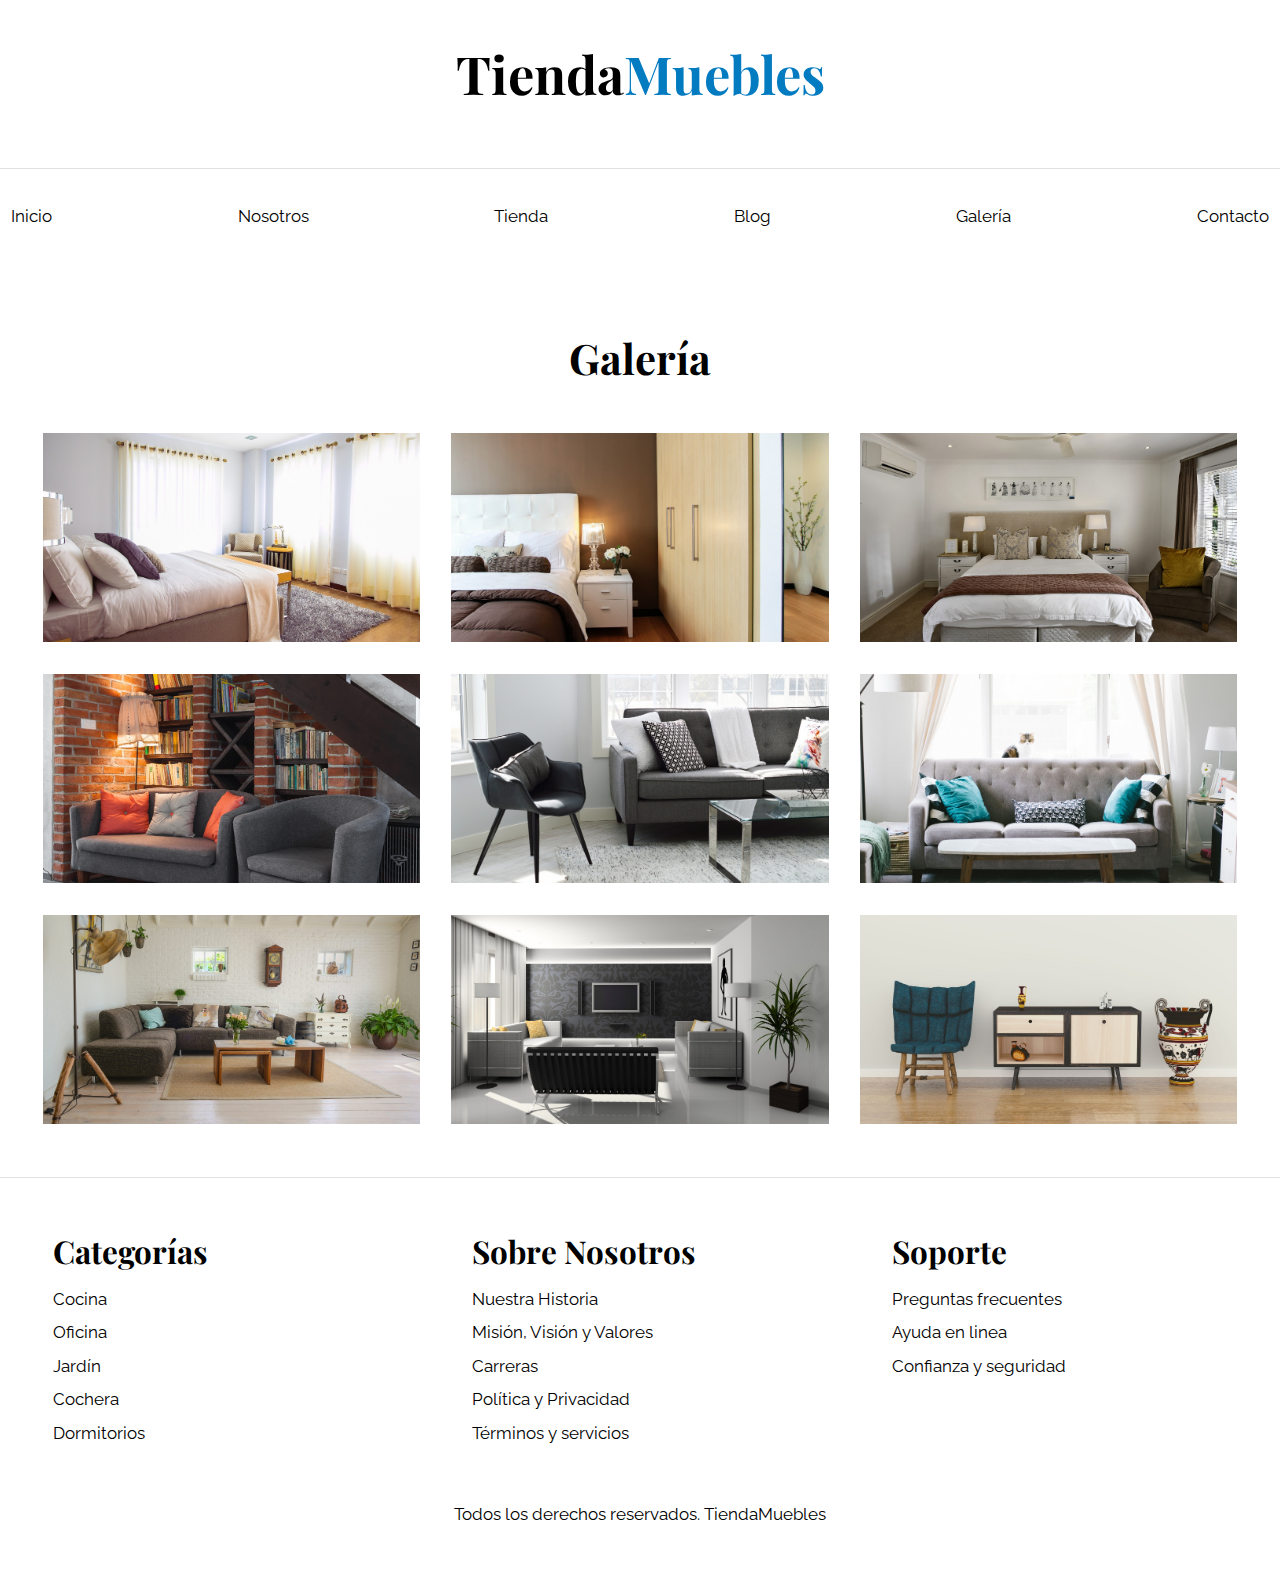
<file: galeria.html>
<!DOCTYPE html>
<html lang="es">

<head>
    <meta charset="UTF-8">
    <meta name="viewport" content="width=device-width, initial-scale=1.0">
    <title>Ecommerce - Galería</title>
    <link rel="stylesheet" href="/css/normalize.css">
    <link rel="preconnect" href="https://fonts.googleapis.com">
    <link rel="preconnect" href="https://fonts.gstatic.com" crossorigin>
    <link
        href="https://fonts.googleapis.com/css2?family=Playfair+Display:ital,wght@0,400..900;1,400..900&family=Raleway:ital,wght@0,100..900;1,100..900&display=swap"
        rel="stylesheet">
    <link rel="stylesheet" href="css/app.css">
</head>

<body>
    <header>
        <h1 class="nombre-sitio"> Tienda<span>Muebles</span></h1>
    </header>

    <div class="contenedor-navegacion">
        <nav class="nav-principal contenedor">
            <a href="index.html">Inicio</a>
            <a href="nosotros.html">Nosotros</a>
            <a href="tienda.html">Tienda</a>
            <a href="blog.html">Blog</a>
            <a href="galeria.html">Galería</a>
            <a href="contacto.html">Contacto</a>
        </nav>

    </div>

    <main class="contenido-principal contenedor">
        <h2 class="text-center">Galería</h2>

        <div class="contenedor-imagen">
            <ul class="galeria">
                <li>
                    <a href="img/galeria_01.jpg">
                        <img src="img/galeria_01.jpg" alt="Imagen Galería">
                    </a>
                </li>

                <li>
                    <a href="img/galeria_02.jpg">
                        <img src="img/galeria_02.jpg" alt="Imagen Galería">
                    </a>
                </li>

                <li>
                    <a href="img/galeria_03.jpg">
                        <img src="img/galeria_03.jpg" alt="Imagen Galería">
                    </a>
                </li>

                <li>
                    <a href="img/galeria_04.jpg">
                        <img src="img/galeria_04.jpg" alt="Imagen Galería">
                    </a>
                </li>

                <li>
                    <a href="img/galeria_05.jpg">
                        <img src="img/galeria_05.jpg" alt="Imagen Galería">
                    </a>
                </li>

                <li>
                    <a href="img/galeria_06.jpg">
                        <img src="img/galeria_06.jpg" alt="Imagen Galería">
                    </a>
                </li>

                <li>
                    <a href="img/galeria_07.jpg">
                        <img src="img/galeria_07.jpg" alt="Imagen Galería">
                    </a>
                </li>

                <li>
                    <a href="img/galeria_08.jpg">
                        <img src="img/galeria_08.jpg" alt="Imagen Galería">
                    </a>
                </li>

                <li>
                    <a href="img/galeria_09.jpg">
                        <img src="img/galeria_09.jpg" alt="Imagen Galería">
                    </a>
                </li>
            </ul>
        </div>
    </main>
    <footer class="contenedor-footer">

        <div class=" contenedor">
            <div class="contenido-footer">
                <div class="enlace-footer">
                    <h3>Categorías</h3>
                    <nav class="navegacion">
                        <a href="#">Cocina</a>
                        <a href="#">Oficina</a>
                        <a href="#">Jardín</a>
                        <a href="#">Cochera</a>
                        <a href="#">Dormitorios</a>
                    </nav>
                </div> <!-- fin -->

                <div class="enlace-footer">
                    <h3>Sobre Nosotros</h3>
                    <nav class="navegacion">
                        <a href="#">Nuestra Historia</a>
                        <a href="#">Misión, Visión y Valores</a>
                        <a href="#">Carreras</a>
                        <a href="#">Política y Privacidad</a>
                        <a href="#">Términos y servicios</a>
                    </nav>
                </div> <!-- fin -->

                <div class="enlace-footer">
                    <h3>Soporte</h3>
                    <nav class="navegacion">
                        <a href="#">Preguntas frecuentes</a>
                        <a href="#">Ayuda en linea</a>
                        <a href="#">Confianza y seguridad</a>
                    </nav>
                </div> <!-- fin -->
            </div> <!-- fin contenido-footer -->
        </div> <!-- fin contenedor-->
        <p>Todos los derechos reservados. TiendaMuebles</p>
    </footer>

</body>

</html>
</file>
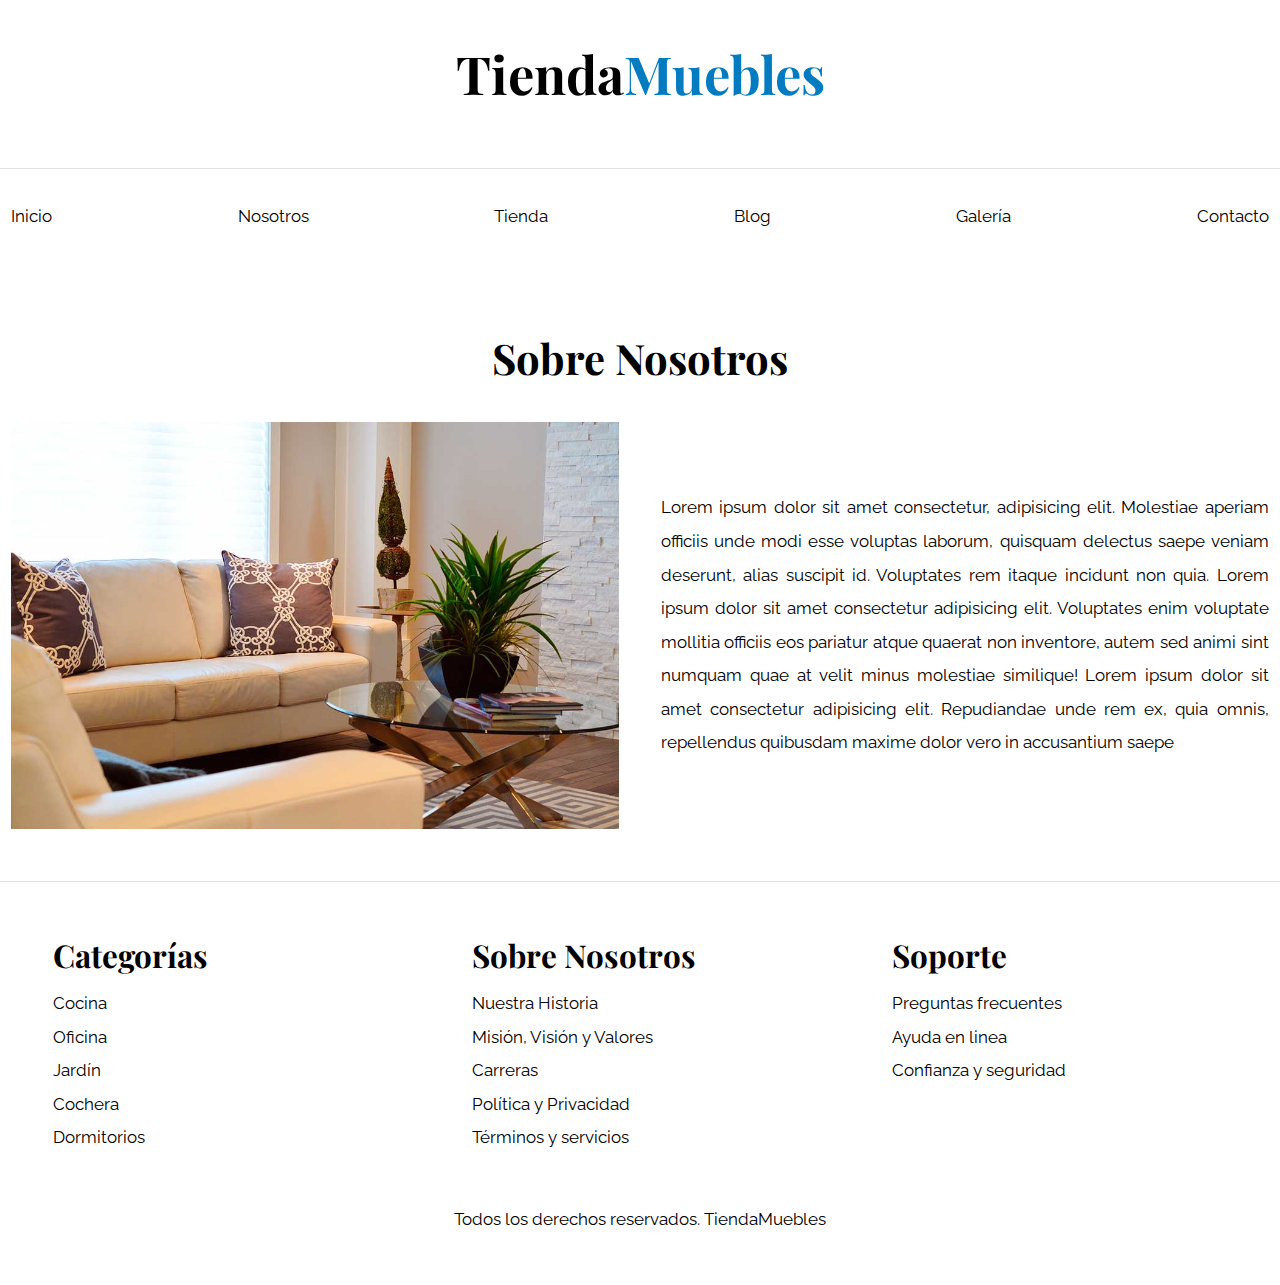
<file: nosotros.html>
<!DOCTYPE html>
<html lang="es">

<head>
    <meta charset="UTF-8">
    <meta name="viewport" content="width=device-width, initial-scale=1.0">
    <title>Ecommerce - Nosotros</title>
    <link rel="stylesheet" href="/css/normalize.css">
    <link rel="preconnect" href="https://fonts.googleapis.com">
    <link rel="preconnect" href="https://fonts.gstatic.com" crossorigin>
    <link
        href="https://fonts.googleapis.com/css2?family=Playfair+Display:ital,wght@0,400..900;1,400..900&family=Raleway:ital,wght@0,100..900;1,100..900&display=swap"
        rel="stylesheet">
    <link rel="stylesheet" href="css/app.css">
</head>

<body>
    <header>
        <h1 class="nombre-sitio"> Tienda<span>Muebles</span></h1>
    </header>

    <div class="contenedor-navegacion">
        <nav class="nav-principal contenedor">
            <a href="index.html">Inicio</a>
            <a href="nosotros.html">Nosotros</a>
            <a href="tienda.html">Tienda</a>
            <a href="blog.html">Blog</a>
            <a href="galeria.html">Galería</a>
            <a href="contacto.html">Contacto</a>
        </nav>

    </div>

    <main class="contenido-principal contenedor">
        <h2 class="text-center">Sobre Nosotros</h2>

        <div class="contenido-nosotros">
            <div class="imagen">
                <img src="img/nosotros.jpg" alt="Imagen Nosotros">
            </div>

            <div class="informacion-nosotros">
                <p>Lorem ipsum dolor sit amet consectetur, adipisicing elit. Molestiae aperiam officiis unde modi esse
                    voluptas laborum, quisquam delectus saepe veniam deserunt, alias suscipit id. Voluptates rem itaque
                    incidunt non quia. Lorem ipsum dolor sit amet consectetur adipisicing elit. Voluptates enim
                    voluptate mollitia officiis eos pariatur atque quaerat non inventore, autem sed animi sint numquam
                    quae at velit minus molestiae similique! Lorem ipsum dolor sit amet consectetur adipisicing elit.
                    Repudiandae unde rem ex, quia omnis, repellendus quibusdam maxime dolor vero in accusantium saepe
                </p>
            </div>
        </div>
    </main>

    <footer class="contenedor-footer">

        <div class=" contenedor">
            <div class="contenido-footer">
                <div class="enlace-footer">
                    <h3>Categorías</h3>
                    <nav class="navegacion">
                        <a href="#">Cocina</a>
                        <a href="#">Oficina</a>
                        <a href="#">Jardín</a>
                        <a href="#">Cochera</a>
                        <a href="#">Dormitorios</a>
                    </nav>
                </div> <!-- fin -->

                <div class="enlace-footer">
                    <h3>Sobre Nosotros</h3>
                    <nav class="navegacion">
                        <a href="#">Nuestra Historia</a>
                        <a href="#">Misión, Visión y Valores</a>
                        <a href="#">Carreras</a>
                        <a href="#">Política y Privacidad</a>
                        <a href="#">Términos y servicios</a>
                    </nav>
                </div> <!-- fin -->

                <div class="enlace-footer">
                    <h3>Soporte</h3>
                    <nav class="navegacion">
                        <a href="#">Preguntas frecuentes</a>
                        <a href="#">Ayuda en linea</a>
                        <a href="#">Confianza y seguridad</a>
                    </nav>
                </div> <!-- fin -->
            </div> <!-- fin contenido-footer -->
        </div> <!-- fin contenedor-->
        <p>Todos los derechos reservados. TiendaMuebles</p>
    </footer>

</body>

</html>
</file>
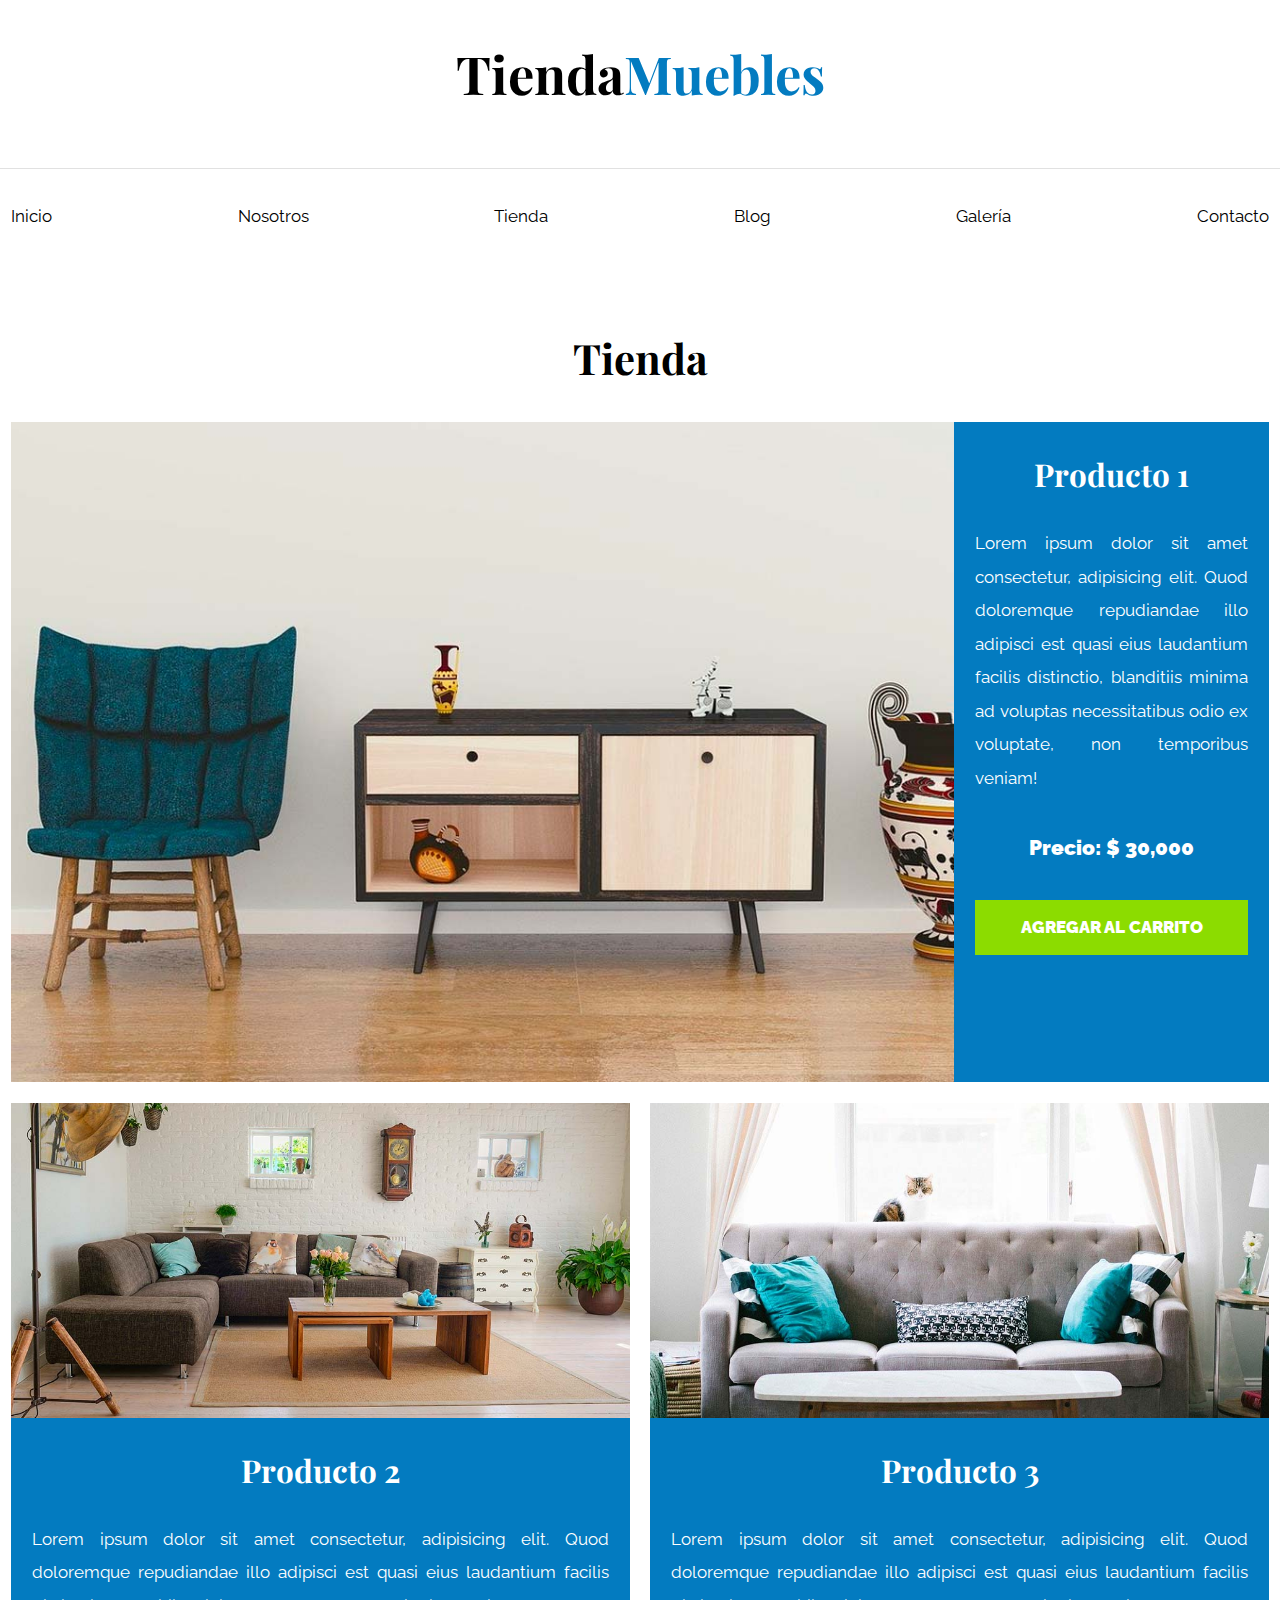
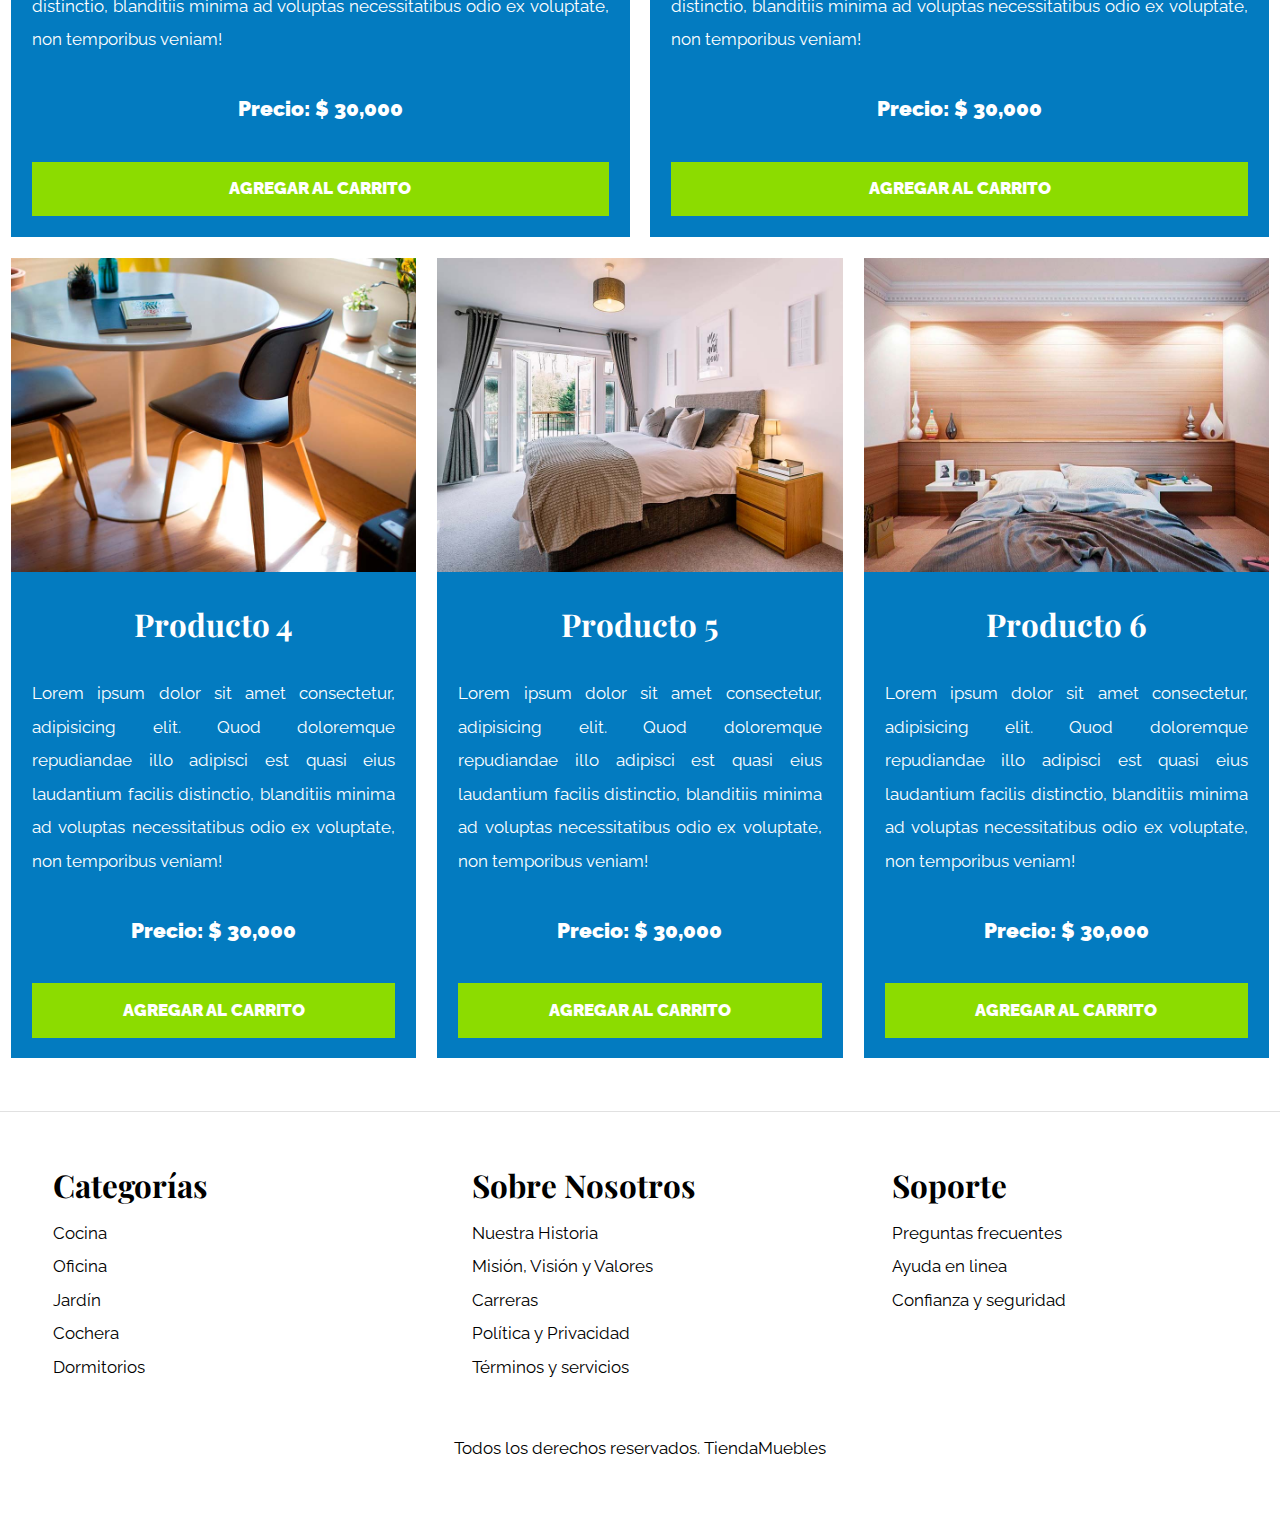
<file: tienda.html>
<!DOCTYPE html>
<html lang="es">

<head>
    <meta charset="UTF-8">
    <meta name="viewport" content="width=device-width, initial-scale=1.0">
    <title>Ecommerce - Tienda</title>
    <link rel="stylesheet" href="css/normalize.css">
    <link rel="preconnect" href="https://fonts.googleapis.com">
    <link rel="preconnect" href="https://fonts.gstatic.com" crossorigin>
    <link
        href="https://fonts.googleapis.com/css2?family=Playfair+Display:ital,wght@0,400..900;1,400..900&family=Raleway:ital,wght@0,100..900;1,100..900&display=swap"
        rel="stylesheet">
    <link rel="stylesheet" href="css/app.css">
</head>

<body>
    <header>
        <h1 class="nombre-sitio"> Tienda<span>Muebles</span></h1>
    </header>

    <div class="contenedor-navegacion">
        <nav class="nav-principal contenedor">
            <a href="index.html">Inicio</a>
            <a href="nosotros.html">Nosotros</a>
            <a href="tienda.html">Tienda</a>
            <a href="blog.html">Blog</a>
            <a href="galeria.html">Galería</a>
            <a href="contacto.html">Contacto</a>
        </nav>

    </div>

    <main class="contenido-principal contenedor">
        <h2 class="text-center">Tienda</h2>

        <div class="listado-productos">
            <div class="producto">
                <img src="img/producto1.jpg" alt="Imagen Producto">

                <div class="texto-producto">
                    <h3 class="text-center">Producto 1</h3>
                    <p>Lorem ipsum dolor sit amet consectetur, adipisicing elit. Quod doloremque repudiandae illo
                        adipisci est quasi eius laudantium facilis distinctio, blanditiis minima ad voluptas
                        necessitatibus odio ex voluptate, non temporibus veniam!</p>

                    <p class="precio text-center">Precio: $ 30,000</p>

                    <a class="btn" href="">Agregar al Carrito</a>
                </div><!-- información de procuto -->
            </div> <!-- fin producto -->

            <div class="producto">
                <img src="img/producto2.jpg" alt="Imagen Producto">

                <div class="texto-producto">
                    <h3 class="text-center">Producto 2</h3>
                    <p>Lorem ipsum dolor sit amet consectetur, adipisicing elit. Quod doloremque repudiandae illo
                        adipisci est quasi eius laudantium facilis distinctio, blanditiis minima ad voluptas
                        necessitatibus odio ex voluptate, non temporibus veniam!</p>

                    <p class="precio text-center">Precio: $ 30,000</p>

                    <a class="btn" href="">Agregar al Carrito</a>
                </div> <!-- información producto -->
            </div> <!-- Fin producto -->

            <div class="producto">
                <img src="img/producto3.jpg" alt="Imagen Producto">

                <div class="texto-producto">
                    <h3 class="text-center">Producto 3</h3>
                    <p>Lorem ipsum dolor sit amet consectetur, adipisicing elit. Quod doloremque repudiandae illo
                        adipisci est quasi eius laudantium facilis distinctio, blanditiis minima ad voluptas
                        necessitatibus odio ex voluptate, non temporibus veniam!</p>

                    <p class="precio text-center">Precio: $ 30,000</p>

                    <a class="btn" href="">Agregar al Carrito</a>
                </div> <!-- información producto -->
            </div> <!-- Fin producto -->

            <div class="producto">
                <img src="img/producto4.jpg" alt="Imagen Producto">

                <div class="texto-producto">
                    <h3 class="text-center">Producto 4</h3>
                    <p>Lorem ipsum dolor sit amet consectetur, adipisicing elit. Quod doloremque repudiandae illo
                        adipisci est quasi eius laudantium facilis distinctio, blanditiis minima ad voluptas
                        necessitatibus odio ex voluptate, non temporibus veniam!</p>

                    <p class="precio text-center">Precio: $ 30,000</p>

                    <a class="btn" href="">Agregar al Carrito</a>
                </div> <!-- información producto -->
            </div> <!-- Fin producto -->

            <div class="producto">
                <img src="img/producto5.jpg" alt="Imagen Producto">

                <div class="texto-producto">
                    <h3 class="text-center">Producto 5</h3>
                    <p>Lorem ipsum dolor sit amet consectetur, adipisicing elit. Quod doloremque repudiandae illo
                        adipisci est quasi eius laudantium facilis distinctio, blanditiis minima ad voluptas
                        necessitatibus odio ex voluptate, non temporibus veniam!</p>

                    <p class="precio text-center">Precio: $ 30,000</p>

                    <a class="btn" href="">Agregar al Carrito</a>
                </div> <!-- información producto -->
            </div> <!-- Fin producto -->

            <div class="producto">
                <img src="img/producto6.jpg" alt="Imagen Producto">

                <div class="texto-producto">
                    <h3 class="text-center">Producto 6</h3>
                    <p>Lorem ipsum dolor sit amet consectetur, adipisicing elit. Quod doloremque repudiandae illo
                        adipisci est quasi eius laudantium facilis distinctio, blanditiis minima ad voluptas
                        necessitatibus odio ex voluptate, non temporibus veniam!</p>

                    <p class="precio text-center">Precio: $ 30,000</p>

                    <a class="btn" href="">Agregar al Carrito</a>
                </div> <!-- información producto -->
            </div> <!-- Fin producto -->
        </div> <!-- Fin de lista productos -->


    </main>

    <footer class="contenedor-footer">

        <div class=" contenedor">
            <div class="contenido-footer">
                <div class="enlace-footer">
                    <h3>Categorías</h3>
                    <nav class="navegacion">
                        <a href="#">Cocina</a>
                        <a href="#">Oficina</a>
                        <a href="#">Jardín</a>
                        <a href="#">Cochera</a>
                        <a href="#">Dormitorios</a>
                    </nav>
                </div> <!-- fin -->

                <div class="enlace-footer">
                    <h3>Sobre Nosotros</h3>
                    <nav class="navegacion">
                        <a href="#">Nuestra Historia</a>
                        <a href="#">Misión, Visión y Valores</a>
                        <a href="#">Carreras</a>
                        <a href="#">Política y Privacidad</a>
                        <a href="#">Términos y servicios</a>
                    </nav>
                </div> <!-- fin -->

                <div class="enlace-footer">
                    <h3>Soporte</h3>
                    <nav class="navegacion">
                        <a href="#">Preguntas frecuentes</a>
                        <a href="#">Ayuda en linea</a>
                        <a href="#">Confianza y seguridad</a>
                    </nav>
                </div> <!-- fin -->
            </div> <!-- fin contenido-footer -->
        </div> <!-- fin contenedor-->
        <p>Todos los derechos reservados. TiendaMuebles</p>
    </footer>

</body>

</html>
</file>
<file: css/app.css>
html {
    box-sizing: border-box;
    font-size: 65.5%;
    /* 1rem = 10px */
}

*,
*:before,
*:after {
    box-sizing: inherit;
}

body {
    font-family: "Raleway", sans-serif;
    font-size: 1.6rem;
    line-height: 2;
}


/* Global */


h1,
h2,
h3 {
    font-family: "Playfair Display", serif;
    margin: 0 0 2rem 0;
}

h1 {
    font-size: 4rem;
}

@media (min-width: 768px) {
    h1 {
        font-size: 5rem;
    }
}

h2 {
    font-size: 3.2rem;
}

@media (min-width: 768px) {
    h2 {
        font-size: 4rem;
    }
}

h3 {
    font-size: 2.4rem;
}

@media (min-width: 768px) {
    h3 {
        font-size: 3rem;
    }
}

h1 span {
    color: #037bc0;
}

a {
    color: #000000;
    text-decoration: none;
}

.contenedor {
    /* cambia a 1200px */
    max-width: 120rem;
    margin: 0 auto;
}

img {
    max-width: 100%;
    display: block;
}

.btn {
    background-color: #8cdc00;
    padding: 1rem;
    display: block;
    text-transform: uppercase;
    text-align: center;
    font-weight: 900;
    transition: background-color .3s ease;
    color: #fff;
    border: none;
    width: 100%;
}

.btn:hover {
    background-color: #769c02;
    cursor: pointer;
}

@media (min-width: 768px) {
    .btn {
        width: auto;
    }
}

/* Utilidades */

.text-center {
    text-align: center;
}

@media (min-width: 768px) {
    .max-width-30 {
        max-width: 30rem;
    }
}


/* Header y navegación */


.nombre-sitio {
    padding: 2rem;
    text-align: center;
    /* margin: 1rem; */
}

.contenedor-navegacion {
    border-top: #e1e1e1 solid 0.1px;
    padding: 2rem;
}

@media (min-width: 768px) {
    .contenedor-navegacion {
        padding: 0;
    }
}

.nav-principal {
    display: flex;
    flex-direction: column;
    text-align: center;
}

@media (min-width: 768px) {
    .nav-principal {
        flex-direction: row;
        justify-content: space-between;
        padding: 3rem 0;
    }
}

.hero {
    background-image: url(../img/principal.jpg);
    background-repeat: no-repeat;
    background-size: cover;
    background-position: center center;
    height: 25rem;
}

@media (min-width: 768px) {
    .hero {
        height: 50rem;
    }
}


/* Categoría de Productos */


.categorias {
    padding: 5rem 0;
}

.categoria img {
    width: 100%;
}

.categoria {
    margin-bottom: 2rem;
}

@media (min-width: 768px) {
    .categoria {
        margin-bottom: 0;
    }
}

.categoria a {
    text-align: center;
    display: block;
    padding: 2rem;
}

.categoria a:hover {
    background-color: #037bc0;
    color: #ffff;
    border-bottom-right-radius: 1rem;

}

@media (min-width: 768px) {
    .listado-categoria {
        display: grid;
        grid-template-columns: repeat(3, 1fr);
        gap: 2rem;
    }
}

/* sobre nosotros */

.sobre-nosotros {
    background-image: linear-gradient(to bottom, transparent 50%, #037bc0 50% 100%), url(../img/nosotros.jpg);
    background-repeat: no-repeat;
    background-position: center, top left;
    background-size: 100%, 60rem;
    margin-top: 1rem;
}

@media (min-width: 768px) {
    .sobre-nosotros {
        background-image: linear-gradient(to right, transparent 50%, #037bc0 50% 100%), url(../img/nosotros.jpg);
        padding: 10rem 0;
        background-repeat: no-repeat;
        background-position: left center;
        background-size: 100%, 120rem;
        margin-top: 1rem;
    }
}

.sobre-nosotros-grid {
    display: grid;
    grid-template-rows: repeat(2, 1fr);
    text-align: justify;

}

@media (min-width: 768px) {
    .sobre-nosotros-grid {
        grid-template-columns: repeat(2, 1fr);
        grid-template-rows: unset;
        column-gap: 5rem;
    }
}

.texto-nosotros {
    grid-row: 2 / 3;
    color: #fff;
    padding: 3rem;
}

.texto-nosotros h2 {
    text-align: center;
}

@media (min-width: 768px) {
    .texto-nosotros {
        grid-column: 2 / 3;
    }
}


/* Lista de productos */


.contenido-principal h2 {
    margin-top: 5rem;
}

@media (min-width: 768px) {

    .listado-productos {
        display: grid;
        grid-template-columns: repeat(6, 1fr);
        gap: 2rem;
    }

    .producto:nth-child(1) {
        grid-column: 1 / 7;
        display: grid;
        grid-template-columns: 3fr 1fr;
    }

    .producto:nth-child(1) img {
        /* cambie height 43rem a 100% */
        height: 100%;
        width: 100%;
        object-fit: cover;
    }

    .producto:nth-child(2) {
        grid-column: 1 / 4;
    }

    .producto:nth-child(2) img {
        height: 30rem;
        width: 100%;
        object-fit: cover;
    }

    .producto:nth-child(3) {
        grid-column: 4 / 7;
    }

    .producto:nth-child(3) img {
        height: 30rem;
        width: 100%;
        object-fit: cover;
    }

    .producto:nth-child(4) {
        grid-column: 1 / 3;
    }

    .producto:nth-child(4) img {
        height: 30rem;
        width: 100%;
        object-fit: cover;
    }

    .producto:nth-child(5) {
        grid-column: 3 / 5;
    }

    .producto:nth-child(5) img {
        height: 30rem;
        width: 100%;
        object-fit: cover;
    }

    .producto:nth-child(6) {
        grid-column: 5 / 7;
    }

    .producto:nth-child(6) img {
        height: 30rem;
        width: 100%;
        object-fit: cover;
    }

    .texto-producto .precio {
        font-size: 2rem;
        font-weight: 900;
    }

    .texto-producto a {
        color: #fff;
    }

    .texto-producto h3 {
        margin-bottom: 2rem;
    }

    .texto-producto p {
        padding-bottom: 3rem;
        margin: 0;
    }
}

.texto-producto {
    text-align: justify;
    color: #fff;
    padding: 2rem;
}

.producto {
    background-color: #037bc0;
    color: #fff;
    margin-top: 3rem;
    text-align: justify;
}

@media (min-width: 768px) {
    .producto {
        margin-top: 0;
    }
}

.producto:last-of-type {
    margin-bottom: 0;
}

/* revisar si está opción esta de de más */


/* Footer */

@media (min-width: 768px) {
    .contenido-footer {
        display: grid;
        grid-template-columns: repeat(3, 1fr);
    }
}

.contenido-footer h3 {
    padding-top: 4rem;
    margin: 0 auto;
    text-align: center;
}

@media (min-width: 768px) {
    .contenido-footer h3 {
        text-align: left;
    }
}

.enlace-footer {
    margin: 0;
    /* margin-left: 4rem; */
}

@media (min-width: 768px) {
    .enlace-footer {
        margin-left: 4rem;
    }
}

.contenido-footer nav a {
    display: block;
    text-align: center;
}

@media (min-width: 768px) {
    .contenido-footer nav a {
        text-align: left;
    }
}

.contenedor-footer p {
    text-align: center;
    padding-top: 3rem;
}

.contenedor-footer {
    border-top: solid 1px #e1e1e1;
    margin-top: 5rem;
}

@media (min-width: 768px) {
    .contenedor-footer {
        margin-top: 5rem;
        padding-bottom: 3rem;
    }
}


/*Pagina Sobre nosotros */


.contenido-nosotros {
    display: grid;
    grid-template-columns: 1fr 2fr;
    grid-template-columns: repeat(auto-fit, minmax(25rem, 1fr));
    column-gap: 4rem;
}

.informacion-nosotros {
    display: flex;
    flex-direction: column;
    justify-content: center;
    text-align: justify;
    padding: 3rem;
}

@media (min-width: 768px) {
    .informacion-nosotros {
        margin: 0;
        padding: 0;
    }
}


/* Blog */


.contenedor-blog {
    display: grid;
    /* grid-template-columns: repeat(2, 1fr); */
    gap: 5rem;
    /* padding: 3rem; */
}

@media (min-width: 768px) {
    .contenedor-blog {
        /* display: grid; */
        grid-template-columns: repeat(2, 1fr);
        /* gap: 5rem; */
    }
}

.entrada {
    border-bottom: solid .1rem #e1e1e1;
    padding: 4rem;
    margin-bottom: 2rem;
}

.entrada h3 {
    text-align: center;
}

@media (min-width: 768px) {
    .entrada h3 {
        text-align: left;
    }
}

.entrada:last-of-type {
    border-bottom: none;
    padding-bottom: 0;
    margin-bottom: 0;
}

@media (min-width: 768px) {
    .informacion {
        display: flex;
        flex-direction: row;
        justify-content: space-between;
    }
}

.informacion p {
    font-weight: 700;
}

.informacion span {
    color: #037bc0;
}

.info-blog p {
    text-align: justify;
}

@media (min-width: 768px) {
    .sidebar {
        margin-top: 4rem;
    }
}


/* Entrada */


.contenido-principal-entrada {
    width: 60rem;
    max-width: 100%;
    margin: 0 auto;
}


/* Galeria */


.galeria {
    list-style: none;
    padding: 0;
    margin: 0;
    display: grid;
    grid-template-columns: repeat(2, 1fr);
    gap: 3rem;
}

@media (min-width: 768px) {
    .galeria {
        grid-template-columns: repeat(3, 1fr);
    }
}

.galeria img {
    height: 20rem;
    width: 100%;
    object-fit: cover;
}

/* Estas opciones no esta incluida*/
.contenedor-imagen {
    margin: 3rem;
}


/* formuralario */


.formulario {
    max-width: 60rem;
    margin: 0 auto;
}

.formulario fieldset {
    border: solid .1rem #000000;
    margin-bottom: 3rem;
}

.formulario legend {
    background-color: #037bc0;
    width: 100%;
    font-weight: 700;
    color: #fff;
    text-align: center;
    border-radius: .4rem;
    text-transform: uppercase;
    padding: 1rem;
    margin-bottom: 2rem;
}

.campo {
    display: flex;
    margin-bottom: 2rem;
}

.campo label {
    flex-basis: 10rem;
}

.campo input:not([type="radio"]),
.campo textarea,
.campo select {
    flex: 1;
    border-radius: solid .1rem #e1e1e1;
    padding: 1rem;
}
</file>
